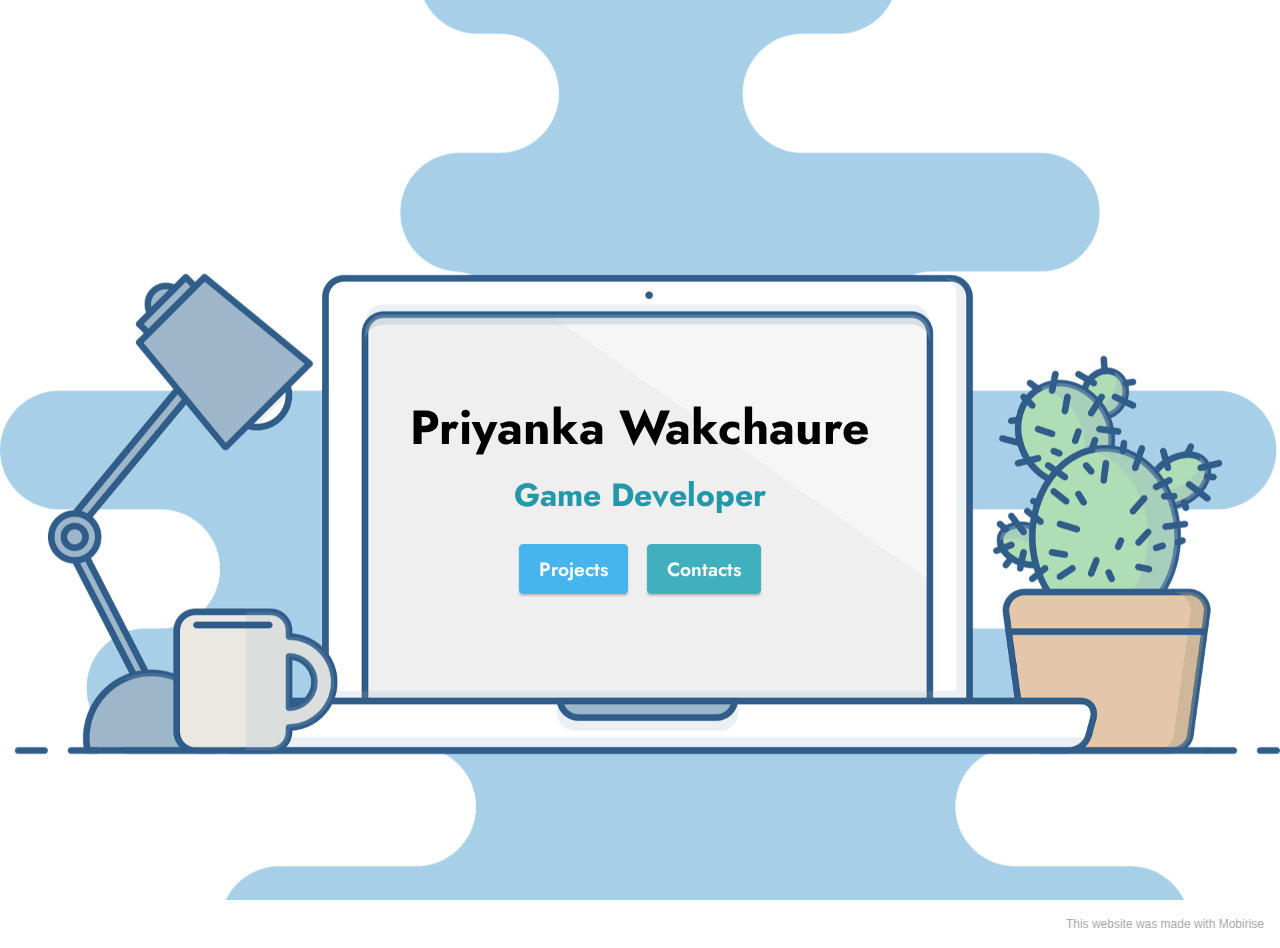
<file: index.html>
<!DOCTYPE html>
<html  >
<head>
  <!-- Site made with Mobirise Website Builder v5.3.10, https://mobirise.com -->
  <meta charset="UTF-8">
  <meta http-equiv="X-UA-Compatible" content="IE=edge">
  <meta name="generator" content="Mobirise v5.3.10, mobirise.com">
  <meta name="viewport" content="width=device-width, initial-scale=1, minimum-scale=1">
  <link rel="shortcut icon" href="assets/images/logo5.png" type="image/x-icon">
  <meta name="description" content="">
  
  
  <title>Home</title>
  <link rel="stylesheet" href="assets/tether/tether.min.css">
  <link rel="stylesheet" href="assets/bootstrap/css/bootstrap.min.css">
  <link rel="stylesheet" href="assets/bootstrap/css/bootstrap-grid.min.css">
  <link rel="stylesheet" href="assets/bootstrap/css/bootstrap-reboot.min.css">
  <link rel="stylesheet" href="assets/theme/css/style.css">
  <link rel="preload" href="https://fonts.googleapis.com/css?family=Jost:100,200,300,400,500,600,700,800,900,100i,200i,300i,400i,500i,600i,700i,800i,900i&display=swap" as="style" onload="this.onload=null;this.rel='stylesheet'">
  <noscript><link rel="stylesheet" href="https://fonts.googleapis.com/css?family=Jost:100,200,300,400,500,600,700,800,900,100i,200i,300i,400i,500i,600i,700i,800i,900i&display=swap"></noscript>
  <link rel="preload" as="style" href="assets/mobirise/css/mbr-additional.css"><link rel="stylesheet" href="assets/mobirise/css/mbr-additional.css" type="text/css">
  
  
  
  
</head>
<body>
  
  <section class="header18 cid-sEtJhPNZp4 mbr-fullscreen mbr-parallax-background" id="header18-q">

    

    <div class="mbr-overlay" style="opacity: 0; background-color: rgb(68, 121, 217);"></div>

    <div class="align-center container-fluid">
        <div class="row justify-content-center">
            <div class="col-12 col-lg-12">
                <h1 class="mbr-section-title mbr-fonts-style mbr-white mb-3 display-2"><strong><br></strong><br><strong>Priyanka Wakchaure</strong><br></h1>
                <h2 class="mbr-section-subtitle mbr-fonts-style mbr-white mb-3 display-5"><strong>Game Developer</strong></h2>
                
                <div class="mbr-section-btn mt-3"><a class="btn btn-info display-7" href="page1.html">Projects</a> <a class="btn btn-success display-7" href="page2.html">Contacts</a></div>
            </div>
        </div>
    </div>
</section><section style="background-color: #fff; font-family: -apple-system, BlinkMacSystemFont, 'Segoe UI', 'Roboto', 'Helvetica Neue', Arial, sans-serif; color:#aaa; font-size:12px; padding: 0; align-items: center; display: flex;"><a href="https://mobirise.site/d" style="flex: 1 1; height: 3rem; padding-left: 1rem;"></a><p style="flex: 0 0 auto; margin:0; padding-right:1rem;">This <a href="https://mobirise.site/e" style="color:#aaa;">website</a> was made with Mobirise</p></section><script src="assets/web/assets/jquery/jquery.min.js"></script>  <script src="assets/popper/popper.min.js"></script>  <script src="assets/tether/tether.min.js"></script>  <script src="assets/bootstrap/js/bootstrap.min.js"></script>  <script src="assets/smoothscroll/smooth-scroll.js"></script>  <script src="assets/parallax/jarallax.min.js"></script>  <script src="assets/theme/js/script.js"></script>  
  
  
</body>
</html>
</file>
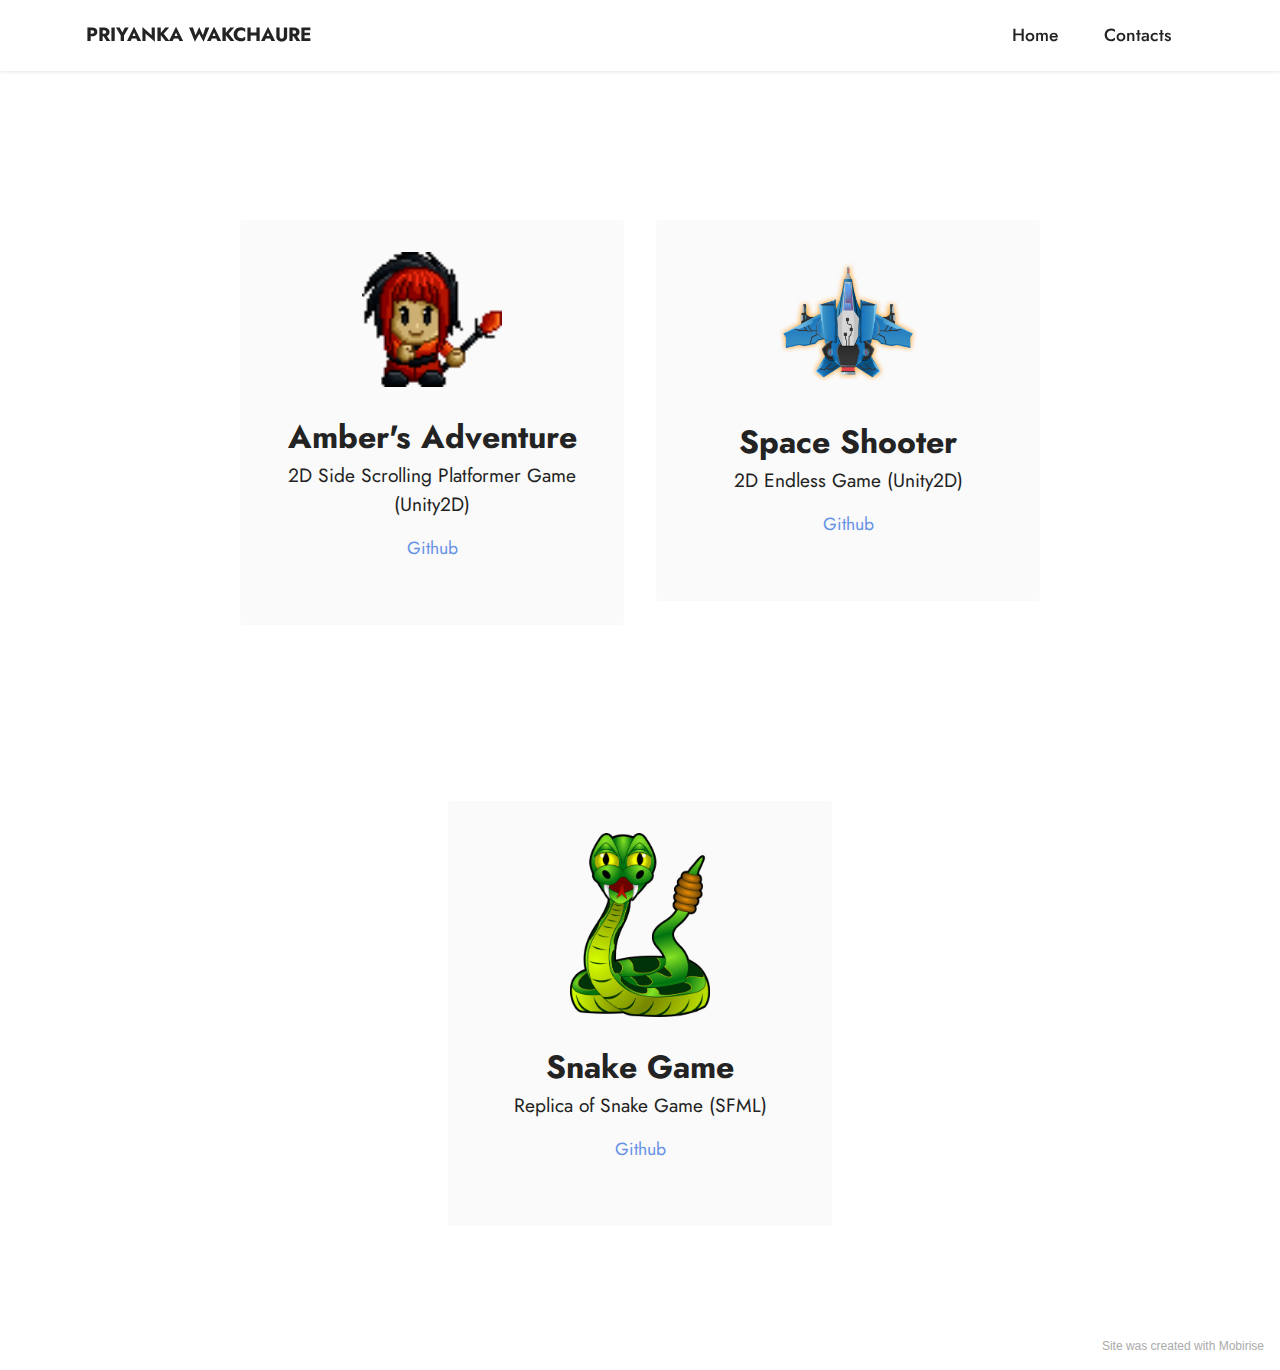
<file: page1.html>
<!DOCTYPE html>
<html  >
<head>
  <!-- Site made with Mobirise Website Builder v5.3.10, https://mobirise.com -->
  <meta charset="UTF-8">
  <meta http-equiv="X-UA-Compatible" content="IE=edge">
  <meta name="generator" content="Mobirise v5.3.10, mobirise.com">
  <meta name="viewport" content="width=device-width, initial-scale=1, minimum-scale=1">
  <link rel="shortcut icon" href="assets/images/logo5.png" type="image/x-icon">
  <meta name="description" content="">
  
  
  <title>Projects</title>
  <link rel="stylesheet" href="assets/web/assets/mobirise-icons2/mobirise2.css">
  <link rel="stylesheet" href="assets/tether/tether.min.css">
  <link rel="stylesheet" href="assets/bootstrap/css/bootstrap.min.css">
  <link rel="stylesheet" href="assets/bootstrap/css/bootstrap-grid.min.css">
  <link rel="stylesheet" href="assets/bootstrap/css/bootstrap-reboot.min.css">
  <link rel="stylesheet" href="assets/dropdown/css/style.css">
  <link rel="stylesheet" href="assets/socicon/css/styles.css">
  <link rel="stylesheet" href="assets/theme/css/style.css">
  <link rel="preload" href="https://fonts.googleapis.com/css?family=Jost:100,200,300,400,500,600,700,800,900,100i,200i,300i,400i,500i,600i,700i,800i,900i&display=swap" as="style" onload="this.onload=null;this.rel='stylesheet'">
  <noscript><link rel="stylesheet" href="https://fonts.googleapis.com/css?family=Jost:100,200,300,400,500,600,700,800,900,100i,200i,300i,400i,500i,600i,700i,800i,900i&display=swap"></noscript>
  <link rel="preload" as="style" href="assets/mobirise/css/mbr-additional.css"><link rel="stylesheet" href="assets/mobirise/css/mbr-additional.css" type="text/css">
  
  
  
  
</head>
<body>
  
  <section class="menu menu2 cid-sErOZ18TH3" once="menu" id="menu2-9">
    
    <nav class="navbar navbar-dropdown navbar-fixed-top navbar-expand-lg">
        <div class="container">
            <div class="navbar-brand">
                
                <span class="navbar-caption-wrap"><a class="navbar-caption text-black text-primary display-7" href="index.html">PRIYANKA WAKCHAURE</a></span>
            </div>
            <button class="navbar-toggler" type="button" data-toggle="collapse" data-target="#navbarSupportedContent" aria-controls="navbarNavAltMarkup" aria-expanded="false" aria-label="Toggle navigation">
                <div class="hamburger">
                    <span></span>
                    <span></span>
                    <span></span>
                    <span></span>
                </div>
            </button>
            <div class="collapse navbar-collapse" id="navbarSupportedContent">
                <ul class="navbar-nav nav-dropdown nav-right" data-app-modern-menu="true"><li class="nav-item"><a class="nav-link link text-black text-primary display-4" href="index.html">Home</a></li>
                    <li class="nav-item"><a class="nav-link link text-black text-primary display-4" href="page2.html">Contacts</a>
                    </li></ul>
                
                
            </div>
        </div>
    </nav>
</section>

<section class="clients2 cid-sErVi7lcvU" id="clients2-m">

    

    
    <div class="container-fluid">
        <div class="row justify-content-center">
            <div class="card col-12 col-md-6 col-lg-4">
                <div class="card-wrapper">
                    <div class="img-wrapper">
                        <img src="assets/images/idle2.png" alt="Mobirise">
                    </div>
                    <div class="card-box align-center">
                        <h6 class="card-subtitle mbr-fonts-style mb-0 display-5"><strong>Amber's Adventure</strong></h6>
                        <h5 class="card-title mbr-fonts-style mb-3 display-7">2D Side Scrolling Platformer Game (Unity2D)</h5>
                        <p class="mbr-text mbr-fonts-style mb-4 display-4"><strong><a href="https://github.com/PriyankaWakchaure/AmberAdventure" class="text-primary">Github</a></strong></p>
                        
                    </div>
                </div>
            </div>
            <div class="card col-12 col-md-6 col-lg-4">
                <div class="card-wrapper">
                    <div class="img-wrapper">
                        <img src="assets/images/short-lazer-ship.png" alt="Mobirise">
                    </div>
                    <div class="card-box align-center">
                        <h6 class="card-subtitle mbr-fonts-style mb-0 display-5"><strong>Space Shooter</strong></h6>
                        <h5 class="card-title mbr-fonts-style mb-3 display-7">2D Endless Game (Unity2D)<br></h5>
                        <p class="mbr-text mbr-fonts-style mb-4 display-4"><strong><a href="https://github.com/PriyankaWakchaure/2D_Space_Shooter" class="text-primary">Github</a></strong></p>
                        
                    </div>
                </div>
            </div>
            
            
        </div>
    </div>
</section>

<section class="clients2 cid-sErTl49BKf" id="clients2-k">

    

    
    <div class="container-fluid">
        <div class="row justify-content-center">
            <div class="card col-12 col-md-6 col-lg-4">
                <div class="card-wrapper">
                    <div class="img-wrapper">
                        <img src="assets/images/mbr-2.png" alt="Mobirise">
                    </div>
                    <div class="card-box align-center">
                        <h6 class="card-subtitle mbr-fonts-style mb-0 display-5"><strong>Snake Game</strong></h6>
                        <h5 class="card-title mbr-fonts-style mb-3 display-7">Replica of Snake Game (SFML)</h5>
                        <p class="mbr-text mbr-fonts-style mb-4 display-4"><a href="https://github.com/PriyankaWakchaure/SnakeGame" class="text-primary">Github</a></p>
                        
                    </div>
                </div>
            </div>
            
            
            
        </div>
    </div>
</section><section style="background-color: #fff; font-family: -apple-system, BlinkMacSystemFont, 'Segoe UI', 'Roboto', 'Helvetica Neue', Arial, sans-serif; color:#aaa; font-size:12px; padding: 0; align-items: center; display: flex;"><a href="https://mobirise.site/x" style="flex: 1 1; height: 3rem; padding-left: 1rem;"></a><p style="flex: 0 0 auto; margin:0; padding-right:1rem;">Site was <a href="https://mobirise.site/h" style="color:#aaa;">created with</a> Mobirise</p></section><script src="assets/web/assets/jquery/jquery.min.js"></script>  <script src="assets/popper/popper.min.js"></script>  <script src="assets/tether/tether.min.js"></script>  <script src="assets/bootstrap/js/bootstrap.min.js"></script>  <script src="assets/smoothscroll/smooth-scroll.js"></script>  <script src="assets/dropdown/js/nav-dropdown.js"></script>  <script src="assets/dropdown/js/navbar-dropdown.js"></script>  <script src="assets/touchswipe/jquery.touch-swipe.min.js"></script>  <script src="assets/theme/js/script.js"></script>  
  
  
</body>
</html>
</file>
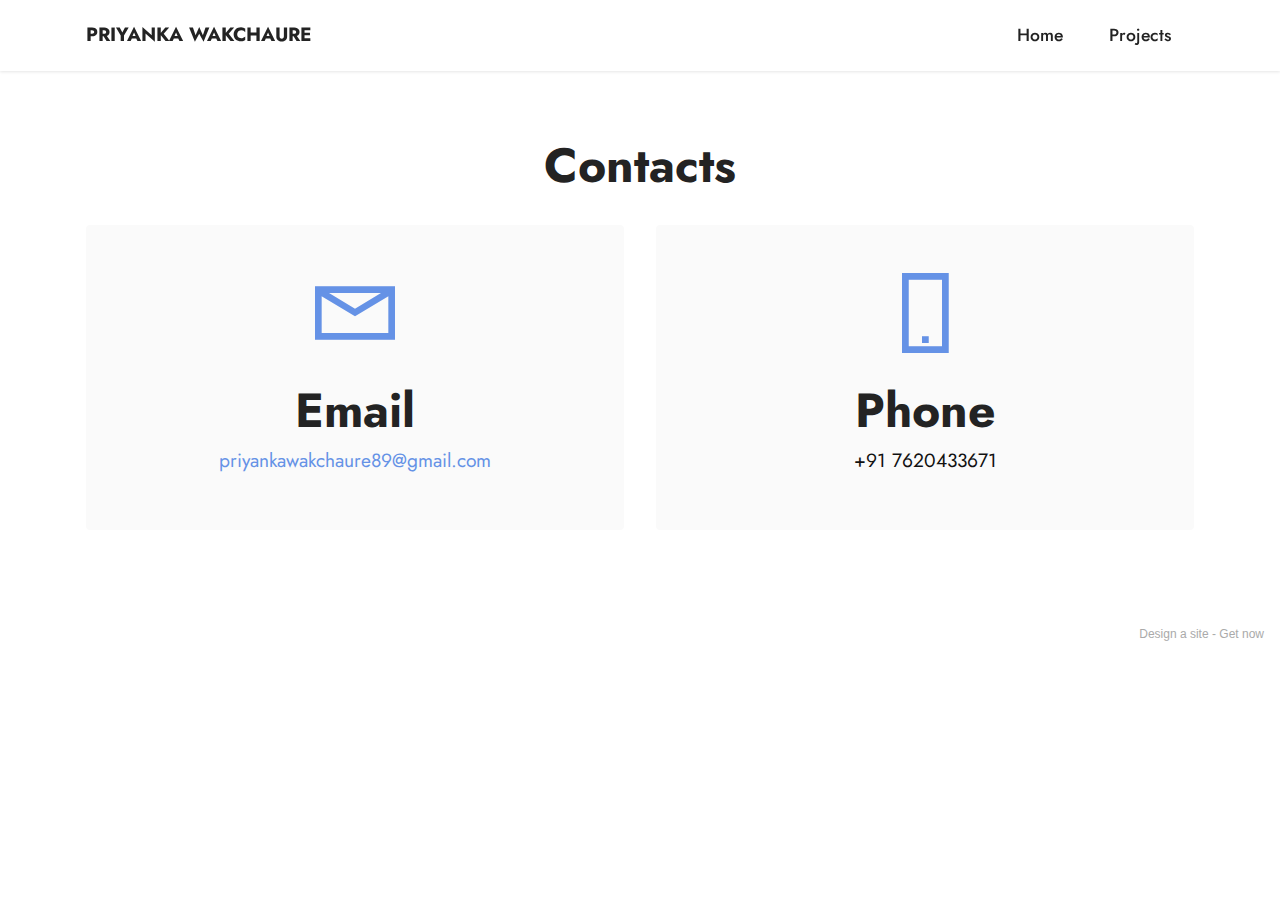
<file: page2.html>
<!DOCTYPE html>
<html  >
<head>
  <!-- Site made with Mobirise Website Builder v5.3.10, https://mobirise.com -->
  <meta charset="UTF-8">
  <meta http-equiv="X-UA-Compatible" content="IE=edge">
  <meta name="generator" content="Mobirise v5.3.10, mobirise.com">
  <meta name="viewport" content="width=device-width, initial-scale=1, minimum-scale=1">
  <link rel="shortcut icon" href="assets/images/logo5.png" type="image/x-icon">
  <meta name="description" content="">
  
  
  <title>Contacts</title>
  <link rel="stylesheet" href="assets/web/assets/mobirise-icons2/mobirise2.css">
  <link rel="stylesheet" href="assets/tether/tether.min.css">
  <link rel="stylesheet" href="assets/bootstrap/css/bootstrap.min.css">
  <link rel="stylesheet" href="assets/bootstrap/css/bootstrap-grid.min.css">
  <link rel="stylesheet" href="assets/bootstrap/css/bootstrap-reboot.min.css">
  <link rel="stylesheet" href="assets/dropdown/css/style.css">
  <link rel="stylesheet" href="assets/socicon/css/styles.css">
  <link rel="stylesheet" href="assets/theme/css/style.css">
  <link rel="preload" href="https://fonts.googleapis.com/css?family=Jost:100,200,300,400,500,600,700,800,900,100i,200i,300i,400i,500i,600i,700i,800i,900i&display=swap" as="style" onload="this.onload=null;this.rel='stylesheet'">
  <noscript><link rel="stylesheet" href="https://fonts.googleapis.com/css?family=Jost:100,200,300,400,500,600,700,800,900,100i,200i,300i,400i,500i,600i,700i,800i,900i&display=swap"></noscript>
  <link rel="preload" as="style" href="assets/mobirise/css/mbr-additional.css"><link rel="stylesheet" href="assets/mobirise/css/mbr-additional.css" type="text/css">
  
  
  
  
</head>
<body>
  
  <section class="menu menu3 cid-sErQuZvnew" once="menu" id="menu3-e">
    
    <nav class="navbar navbar-dropdown navbar-fixed-top navbar-expand-lg">
        <div class="container">
            <div class="navbar-brand">
                
                <span class="navbar-caption-wrap"><a class="navbar-caption text-black text-primary display-7" href="index.html">PRIYANKA WAKCHAURE</a></span>
            </div>
            <button class="navbar-toggler" type="button" data-toggle="collapse" data-target="#navbarSupportedContent" aria-controls="navbarNavAltMarkup" aria-expanded="false" aria-label="Toggle navigation">
                <div class="hamburger">
                    <span></span>
                    <span></span>
                    <span></span>
                    <span></span>
                </div>
            </button>
            <div class="collapse navbar-collapse" id="navbarSupportedContent">
                <ul class="navbar-nav nav-dropdown nav-right" data-app-modern-menu="true"><li class="nav-item"><a class="nav-link link text-black text-primary display-4" href="index.html">Home</a></li>
                    <li class="nav-item"><a class="nav-link link text-black text-primary display-4" href="page1.html">Projects</a>
                    </li></ul>
                
                
            </div>
        </div>
    </nav>
</section>

<section class="contacts1 cid-sEs5pGPq5Q" id="contacts1-p">

    

    
    <div class="container">
        <div class="mbr-section-head">
            <h3 class="mbr-section-title mbr-fonts-style align-center mb-0 display-2">
                <strong>Contacts</strong>
            </h3>
            
        </div>
        <div class="row justify-content-center mt-4">
            <div class="card col-12 col-lg-6">
                <div class="card-wrapper">
                    <div class="card-box align-center">
                        <div class="image-wrapper">
                            <span class="mbr-iconfont mobi-mbri-letter mobi-mbri"></span>
                        </div>
                        <h4 class="card-title mbr-fonts-style mb-2 display-2">
                            <strong>Email</strong>
                        </h4>
                        
                        <h5 class="link mbr-fonts-style display-7"><a href="mailto:priyankawakchaure89@gmail.com" class="text-primary">priyankawakchaure89@gmail.com</a></h5>
                    </div>
                </div>
            </div>
            <div class="card col-12 col-lg-6">
                <div class="card-wrapper">
                    <div class="card-box align-center">
                        <div class="image-wrapper">
                            <span class="mbr-iconfont mobi-mbri-mobile-2 mobi-mbri"></span>
                        </div>
                        <h4 class="card-title mbr-fonts-style align-center mb-2 display-2">
                            <strong>Phone</strong>
                        </h4>
                        
                        <h5 class="link mbr-black mbr-fonts-style display-7">+91 7620433671</h5>
                    </div>
                </div>
            </div>
        </div>
    </div>
</section><section style="background-color: #fff; font-family: -apple-system, BlinkMacSystemFont, 'Segoe UI', 'Roboto', 'Helvetica Neue', Arial, sans-serif; color:#aaa; font-size:12px; padding: 0; align-items: center; display: flex;"><a href="https://mobirise.site/e" style="flex: 1 1; height: 3rem; padding-left: 1rem;"></a><p style="flex: 0 0 auto; margin:0; padding-right:1rem;">Design a site - <a href="https://mobirise.site/w" style="color:#aaa;">Get now</a></p></section><script src="assets/web/assets/jquery/jquery.min.js"></script>  <script src="assets/popper/popper.min.js"></script>  <script src="assets/tether/tether.min.js"></script>  <script src="assets/bootstrap/js/bootstrap.min.js"></script>  <script src="assets/smoothscroll/smooth-scroll.js"></script>  <script src="assets/dropdown/js/nav-dropdown.js"></script>  <script src="assets/dropdown/js/navbar-dropdown.js"></script>  <script src="assets/touchswipe/jquery.touch-swipe.min.js"></script>  <script src="assets/theme/js/script.js"></script>  
  
  
</body>
</html>
</file>
<file: assets/theme/css/style.css>
@charset "UTF-8";
section {
  background-color: #ffffff;
}

body {
  font-style: normal;
  line-height: 1.5;
  font-weight: 400;
  color: #232323;
  position: relative;
}

section,
.container,
.container-fluid {
  position: relative;
  word-wrap: break-word;
}

a.mbr-iconfont:hover {
  text-decoration: none;
}

.article .lead p,
.article .lead ul,
.article .lead ol,
.article .lead pre,
.article .lead blockquote {
  margin-bottom: 0;
}

a {
  font-style: normal;
  font-weight: 400;
  cursor: pointer;
}
a, a:hover {
  text-decoration: none;
}

.mbr-section-title {
  font-style: normal;
  line-height: 1.3;
}

.mbr-section-subtitle {
  line-height: 1.3;
}

.mbr-text {
  font-style: normal;
  line-height: 1.7;
}

h1,
h2,
h3,
h4,
h5,
h6,
.display-1,
.display-2,
.display-4,
.display-5,
.display-7,
span,
p,
a {
  line-height: 1;
  word-break: break-word;
  word-wrap: break-word;
  font-weight: 400;
}

b,
strong {
  font-weight: bold;
}

input:-webkit-autofill, input:-webkit-autofill:hover, input:-webkit-autofill:focus, input:-webkit-autofill:active {
  transition-delay: 9999s;
  -webkit-transition-property: background-color, color;
  transition-property: background-color, color;
}

textarea[type=hidden] {
  display: none;
}

section {
  background-position: 50% 50%;
  background-repeat: no-repeat;
  background-size: cover;
}
section .mbr-background-video,
section .mbr-background-video-preview {
  position: absolute;
  bottom: 0;
  left: 0;
  right: 0;
  top: 0;
}

.hidden {
  visibility: hidden;
}

.mbr-z-index20 {
  z-index: 20;
}

/*! Base colors */
.mbr-white {
  color: #ffffff;
}

.mbr-black {
  color: #111111;
}

.mbr-bg-white {
  background-color: #ffffff;
}

.mbr-bg-black {
  background-color: #000000;
}

/*! Text-aligns */
.align-left {
  text-align: left;
}

.align-center {
  text-align: center;
}

.align-right {
  text-align: right;
}

/*! Font-weight  */
.mbr-light {
  font-weight: 300;
}

.mbr-regular {
  font-weight: 400;
}

.mbr-semibold {
  font-weight: 500;
}

.mbr-bold {
  font-weight: 700;
}

/*! Media  */
.media-content {
  flex-basis: 100%;
}

.media-container-row {
  display: flex;
  flex-direction: row;
  flex-wrap: wrap;
  justify-content: center;
  align-content: center;
  align-items: start;
}
.media-container-row .media-size-item {
  width: 400px;
}

.media-container-column {
  display: flex;
  flex-direction: column;
  flex-wrap: wrap;
  justify-content: center;
  align-content: center;
  align-items: stretch;
}
.media-container-column > * {
  width: 100%;
}

@media (min-width: 992px) {
  .media-container-row {
    flex-wrap: nowrap;
  }
}
figure {
  margin-bottom: 0;
  overflow: hidden;
}

figure[mbr-media-size] {
  transition: width 0.1s;
}

img,
iframe {
  display: block;
  width: 100%;
}

.card {
  background-color: transparent;
  border: none;
}

.card-box {
  width: 100%;
}

.card-img {
  text-align: center;
  flex-shrink: 0;
  -webkit-flex-shrink: 0;
}

.media {
  max-width: 100%;
  margin: 0 auto;
}

.mbr-figure {
  align-self: center;
}

.media-container > div {
  max-width: 100%;
}

.mbr-figure img,
.card-img img {
  width: 100%;
}

@media (max-width: 991px) {
  .media-size-item {
    width: auto !important;
  }

  .media {
    width: auto;
  }

  .mbr-figure {
    width: 100% !important;
  }
}
/*! Buttons */
.mbr-section-btn {
  margin-left: -0.6rem;
  margin-right: -0.6rem;
  font-size: 0;
}

.btn {
  font-weight: 600;
  border-width: 1px;
  font-style: normal;
  margin: 0.6rem 0.6rem;
  white-space: normal;
  transition: all 0.2s ease-in-out;
  display: inline-flex;
  align-items: center;
  justify-content: center;
  word-break: break-word;
}

.btn-sm {
  font-weight: 600;
  letter-spacing: 0px;
  transition: all 0.3s ease-in-out;
}

.btn-md {
  font-weight: 600;
  letter-spacing: 0px;
  transition: all 0.3s ease-in-out;
}

.btn-lg {
  font-weight: 600;
  letter-spacing: 0px;
  transition: all 0.3s ease-in-out;
}

.btn-form {
  margin: 0;
}
.btn-form:hover {
  cursor: pointer;
}

nav .mbr-section-btn {
  margin-left: 0rem;
  margin-right: 0rem;
}

/*! Btn icon margin */
.btn .mbr-iconfont,
.btn.btn-sm .mbr-iconfont {
  order: 1;
  cursor: pointer;
  margin-left: 0.5rem;
  vertical-align: sub;
}

.btn.btn-md .mbr-iconfont,
.btn.btn-md .mbr-iconfont {
  margin-left: 0.8rem;
}

.mbr-regular {
  font-weight: 400;
}

.mbr-semibold {
  font-weight: 500;
}

.mbr-bold {
  font-weight: 700;
}

[type=submit] {
  -webkit-appearance: none;
}

/*! Full-screen */
.mbr-fullscreen .mbr-overlay {
  min-height: 100vh;
}

.mbr-fullscreen {
  display: flex;
  display: -moz-flex;
  display: -ms-flex;
  display: -o-flex;
  align-items: center;
  min-height: 100vh;
  padding-top: 3rem;
  padding-bottom: 3rem;
}

/*! Map */
.map {
  height: 25rem;
  position: relative;
}
.map iframe {
  width: 100%;
  height: 100%;
}

/*! Scroll to top arrow */
.mbr-arrow-up {
  bottom: 25px;
  right: 90px;
  position: fixed;
  text-align: right;
  z-index: 5000;
  color: #ffffff;
  font-size: 22px;
}

.mbr-arrow-up a {
  background: rgba(0, 0, 0, 0.2);
  border-radius: 50%;
  color: #fff;
  display: inline-block;
  height: 60px;
  width: 60px;
  border: 2px solid #fff;
  outline-style: none !important;
  position: relative;
  text-decoration: none;
  transition: all 0.3s ease-in-out;
  cursor: pointer;
  text-align: center;
}
.mbr-arrow-up a:hover {
  background-color: rgba(0, 0, 0, 0.4);
}
.mbr-arrow-up a i {
  line-height: 60px;
}

.mbr-arrow-up-icon {
  display: block;
  color: #fff;
}

.mbr-arrow-up-icon::before {
  content: "›";
  display: inline-block;
  font-family: serif;
  font-size: 22px;
  line-height: 1;
  font-style: normal;
  position: relative;
  top: 6px;
  left: -4px;
  transform: rotate(-90deg);
}

/*! Arrow Down */
.mbr-arrow {
  position: absolute;
  bottom: 45px;
  left: 50%;
  width: 60px;
  height: 60px;
  cursor: pointer;
  background-color: rgba(80, 80, 80, 0.5);
  border-radius: 50%;
  transform: translateX(-50%);
}
@media (max-width: 767px) {
  .mbr-arrow {
    display: none;
  }
}
.mbr-arrow > a {
  display: inline-block;
  text-decoration: none;
  outline-style: none;
  -webkit-animation: arrowdown 1.7s ease-in-out infinite;
          animation: arrowdown 1.7s ease-in-out infinite;
  color: #ffffff;
}
.mbr-arrow > a > i {
  position: absolute;
  top: -2px;
  left: 15px;
  font-size: 2rem;
}

#scrollToTop a i::before {
  content: "";
  position: absolute;
  display: block;
  border-bottom: 2.5px solid #fff;
  border-left: 2.5px solid #fff;
  width: 27.8%;
  height: 27.8%;
  left: 50%;
  top: 51%;
  transform: translateY(-30%) translateX(-50%) rotate(135deg);
}

@keyframes arrowdown {
  0% {
    transform: translateY(0px);
  }
  50% {
    transform: translateY(-5px);
  }
  100% {
    transform: translateY(0px);
  }
}
@-webkit-keyframes arrowdown {
  0% {
    transform: translateY(0px);
  }
  50% {
    transform: translateY(-5px);
  }
  100% {
    transform: translateY(0px);
  }
}
@media (max-width: 500px) {
  .mbr-arrow-up {
    left: 0;
    right: 0;
    text-align: center;
  }
}
/*Gradients animation*/
@keyframes gradient-animation {
  from {
    background-position: 0% 100%;
    -webkit-animation-timing-function: ease-in-out;
            animation-timing-function: ease-in-out;
  }
  to {
    background-position: 100% 0%;
    -webkit-animation-timing-function: ease-in-out;
            animation-timing-function: ease-in-out;
  }
}
@-webkit-keyframes gradient-animation {
  from {
    background-position: 0% 100%;
    -webkit-animation-timing-function: ease-in-out;
            animation-timing-function: ease-in-out;
  }
  to {
    background-position: 100% 0%;
    -webkit-animation-timing-function: ease-in-out;
            animation-timing-function: ease-in-out;
  }
}
.bg-gradient {
  background-size: 200% 200%;
  animation: gradient-animation 5s infinite alternate;
  -webkit-animation: gradient-animation 5s infinite alternate;
}

.menu .navbar-brand {
  display: -webkit-flex;
}
.menu .navbar-brand span {
  display: flex;
  display: -webkit-flex;
}
.menu .navbar-brand .navbar-caption-wrap {
  display: -webkit-flex;
}
.menu .navbar-brand .navbar-logo img {
  display: -webkit-flex;
  width: auto;
}
@media (min-width: 768px) and (max-width: 991px) {
  .menu .navbar-toggleable-sm .navbar-nav {
    display: -ms-flexbox;
  }
}
@media (max-width: 991px) {
  .menu .navbar-collapse {
    max-height: 93.5vh;
  }
  .menu .navbar-collapse.show {
    overflow: auto;
  }
}
@media (min-width: 992px) {
  .menu .navbar-nav.nav-dropdown {
    display: -webkit-flex;
  }
  .menu .navbar-toggleable-sm .navbar-collapse {
    display: -webkit-flex !important;
  }
  .menu .collapsed .navbar-collapse {
    max-height: 93.5vh;
  }
  .menu .collapsed .navbar-collapse.show {
    overflow: auto;
  }
}
@media (max-width: 767px) {
  .menu .navbar-collapse {
    max-height: 80vh;
  }
}

.nav-link .mbr-iconfont {
  margin-right: 0.5rem;
}

.navbar {
  display: -webkit-flex;
  -webkit-flex-wrap: wrap;
  -webkit-align-items: center;
  -webkit-justify-content: space-between;
}

.navbar-collapse {
  -webkit-flex-basis: 100%;
  -webkit-flex-grow: 1;
  -webkit-align-items: center;
}

.nav-dropdown .link {
  padding: 0.667em 1.667em !important;
  margin: 0 !important;
}

.nav {
  display: -webkit-flex;
  -webkit-flex-wrap: wrap;
}

.row {
  display: -webkit-flex;
  -webkit-flex-wrap: wrap;
}

.justify-content-center {
  -webkit-justify-content: center;
}

.form-inline {
  display: -webkit-flex;
}

.card-wrapper {
  -webkit-flex: 1;
}

.carousel-control {
  z-index: 10;
  display: -webkit-flex;
}

.carousel-controls {
  display: -webkit-flex;
}

.media {
  display: -webkit-flex;
}

.form-group:focus {
  outline: none;
}

.jq-selectbox__select {
  padding: 7px 0;
  position: relative;
}

.jq-selectbox__dropdown {
  overflow: hidden;
  border-radius: 10px;
  position: absolute;
  top: 100%;
  left: 0 !important;
  width: 100% !important;
}

.jq-selectbox__trigger-arrow {
  right: 0;
  transform: translateY(-50%);
}

.jq-selectbox li {
  padding: 1.07em 0.5em;
}

input[type=range] {
  padding-left: 0 !important;
  padding-right: 0 !important;
}

.modal-dialog,
.modal-content {
  height: 100%;
}

.modal-dialog .carousel-inner {
  height: calc(100vh - 1.75rem);
}
@media (max-width: 575px) {
  .modal-dialog .carousel-inner {
    height: calc(100vh - 1rem);
  }
}

.carousel-item {
  text-align: center;
}

.carousel-item img {
  margin: auto;
}

.navbar-toggler {
  align-self: flex-start;
  padding: 0.25rem 0.75rem;
  font-size: 1.25rem;
  line-height: 1;
  background: transparent;
  border: 1px solid transparent;
  border-radius: 0.25rem;
}

.navbar-toggler:focus,
.navbar-toggler:hover {
  text-decoration: none;
}

.navbar-toggler-icon {
  display: inline-block;
  width: 1.5em;
  height: 1.5em;
  vertical-align: middle;
  content: "";
  background: no-repeat center center;
  background-size: 100% 100%;
}

.navbar-toggler-left {
  position: absolute;
  left: 1rem;
}

.navbar-toggler-right {
  position: absolute;
  right: 1rem;
}

.card-img {
  width: auto;
}

.menu .navbar.collapsed:not(.beta-menu) {
  flex-direction: column;
}

.carousel-item.active,
.carousel-item-next,
.carousel-item-prev {
  display: flex;
}

.note-air-layout .dropup .dropdown-menu,
.note-air-layout .navbar-fixed-bottom .dropdown .dropdown-menu {
  bottom: initial !important;
}

html,
body {
  height: auto;
  min-height: 100vh;
}

.dropup .dropdown-toggle::after {
  display: none;
}

.form-asterisk {
  font-family: initial;
  position: absolute;
  top: -2px;
  font-weight: normal;
}

.form-control-label {
  position: relative;
  cursor: pointer;
  margin-bottom: 0.357em;
  padding: 0;
}

.alert {
  color: #ffffff;
  border-radius: 0;
  border: 0;
  font-size: 1.1rem;
  line-height: 1.5;
  margin-bottom: 1.875rem;
  padding: 1.25rem;
  position: relative;
  text-align: center;
}
.alert.alert-form::after {
  background-color: inherit;
  bottom: -7px;
  content: "";
  display: block;
  height: 14px;
  left: 50%;
  margin-left: -7px;
  position: absolute;
  transform: rotate(45deg);
  width: 14px;
}

.form-control {
  background-color: #ffffff;
  background-clip: border-box;
  color: #232323;
  line-height: 1rem !important;
  height: auto;
  padding: 0.6rem 1.2rem;
  transition: border-color 0.25s ease 0s;
  border: 1px solid transparent !important;
  border-radius: 4px;
  box-shadow: rgba(0, 0, 0, 0.07) 0px 1px 1px 0px, rgba(0, 0, 0, 0.07) 0px 1px 3px 0px, rgba(0, 0, 0, 0.03) 0px 0px 0px 1px;
}
.form-active .form-control:invalid {
  border-color: red;
}

form .row {
  margin-left: -0.6rem;
  margin-right: -0.6rem;
}
form .row [class*=col] {
  padding-left: 0.6rem;
  padding-right: 0.6rem;
}

form .mbr-section-btn {
  margin: 0;
  padding-left: 0.6rem;
  padding-right: 0.6rem;
}

form .btn {
  display: flex;
  padding: 0.6rem 1.2rem;
  margin: 0;
}

form .form-check-input {
  margin-top: 0.5;
}

textarea.form-control {
  line-height: 1.5rem !important;
}

.form-group {
  margin-bottom: 1.2rem;
}

.form-control,
form .btn {
  min-height: 48px;
}

.gdpr-block label span.textGDPR input[name=gdpr] {
  top: 7px;
}

.form-control:focus {
  box-shadow: none;
}

:focus {
  outline: none;
}

.mbr-overlay {
  background-color: #000;
  bottom: 0;
  left: 0;
  opacity: 0.5;
  position: absolute;
  right: 0;
  top: 0;
  z-index: 0;
  pointer-events: none;
}

blockquote {
  font-style: italic;
  padding: 3rem;
  font-size: 1.09rem;
  position: relative;
  border-left: 3px solid;
}

ul,
ol,
pre,
blockquote {
  margin-bottom: 2.3125rem;
}

.mt-4 {
  margin-top: 2rem !important;
}

.mb-4 {
  margin-bottom: 2rem !important;
}

@media (min-width: 992px) {
  .container {
    padding-left: 16px;
    padding-right: 16px;
  }

  .row {
    margin-left: -16px;
    margin-right: -16px;
  }
  .row > [class*=col] {
    padding-left: 16px;
    padding-right: 16px;
  }
}
@media (min-width: 768px) {
  .container-fluid {
    padding-left: 32px;
    padding-right: 32px;
  }
}
@media (min-width: 768px) and (max-width: 991px) {
  .mbr-container {
    padding-left: 32px;
    padding-right: 32px;
  }
}
@media (max-width: 767px) {
  .mbr-container {
    padding-left: 16px;
    padding-right: 16px;
  }
}
.card-wrapper,
.item-wrapper {
  overflow: hidden;
}

.app-video-wrapper > img {
  opacity: 1;
}.engine {
	position: absolute;
	text-indent: -2400px;
	text-align: center;
	padding: 0;
	top: 0;
	left: -2400px;
}
</file>
<file: assets/mobirise/css/mbr-additional.css>
body {
  font-family: Jost;
}
.display-1 {
  font-family: 'Jost', sans-serif;
  font-size: 4.6rem;
  line-height: 1.1;
}
.display-1 > .mbr-iconfont {
  font-size: 5.75rem;
}
.display-2 {
  font-family: 'Jost', sans-serif;
  font-size: 3rem;
  line-height: 1.1;
}
.display-2 > .mbr-iconfont {
  font-size: 3.75rem;
}
.display-4 {
  font-family: 'Jost', sans-serif;
  font-size: 1.1rem;
  line-height: 1.5;
}
.display-4 > .mbr-iconfont {
  font-size: 1.375rem;
}
.display-5 {
  font-family: 'Jost', sans-serif;
  font-size: 2rem;
  line-height: 1.5;
}
.display-5 > .mbr-iconfont {
  font-size: 2.5rem;
}
.display-7 {
  font-family: 'Jost', sans-serif;
  font-size: 1.2rem;
  line-height: 1.5;
}
.display-7 > .mbr-iconfont {
  font-size: 1.5rem;
}
/* ---- Fluid typography for mobile devices ---- */
/* 1.4 - font scale ratio ( bootstrap == 1.42857 ) */
/* 100vw - current viewport width */
/* (48 - 20)  48 == 48rem == 768px, 20 == 20rem == 320px(minimal supported viewport) */
/* 0.65 - min scale variable, may vary */
@media (max-width: 992px) {
  .display-1 {
    font-size: 3.68rem;
  }
}
@media (max-width: 768px) {
  .display-1 {
    font-size: 3.22rem;
    font-size: calc( 2.26rem + (4.6 - 2.26) * ((100vw - 20rem) / (48 - 20)));
    line-height: calc( 1.1 * (2.26rem + (4.6 - 2.26) * ((100vw - 20rem) / (48 - 20))));
  }
  .display-2 {
    font-size: 2.4rem;
    font-size: calc( 1.7rem + (3 - 1.7) * ((100vw - 20rem) / (48 - 20)));
    line-height: calc( 1.3 * (1.7rem + (3 - 1.7) * ((100vw - 20rem) / (48 - 20))));
  }
  .display-4 {
    font-size: 0.88rem;
    font-size: calc( 1.0350000000000001rem + (1.1 - 1.0350000000000001) * ((100vw - 20rem) / (48 - 20)));
    line-height: calc( 1.4 * (1.0350000000000001rem + (1.1 - 1.0350000000000001) * ((100vw - 20rem) / (48 - 20))));
  }
  .display-5 {
    font-size: 1.6rem;
    font-size: calc( 1.35rem + (2 - 1.35) * ((100vw - 20rem) / (48 - 20)));
    line-height: calc( 1.4 * (1.35rem + (2 - 1.35) * ((100vw - 20rem) / (48 - 20))));
  }
  .display-7 {
    font-size: 0.96rem;
    font-size: calc( 1.07rem + (1.2 - 1.07) * ((100vw - 20rem) / (48 - 20)));
    line-height: calc( 1.4 * (1.07rem + (1.2 - 1.07) * ((100vw - 20rem) / (48 - 20))));
  }
}
/* Buttons */
.btn {
  padding: 0.6rem 1.2rem;
  border-radius: 4px;
}
.btn-sm {
  padding: 0.6rem 1.2rem;
  border-radius: 4px;
}
.btn-md {
  padding: 0.6rem 1.2rem;
  border-radius: 4px;
}
.btn-lg {
  padding: 1rem 2.6rem;
  border-radius: 4px;
}
.bg-primary {
  background-color: #6592e6 !important;
}
.bg-success {
  background-color: #40b0bf !important;
}
.bg-info {
  background-color: #47b5ed !important;
}
.bg-warning {
  background-color: #ffe161 !important;
}
.bg-danger {
  background-color: #ff9966 !important;
}
.btn-primary,
.btn-primary:active {
  background-color: #6592e6 !important;
  border-color: #6592e6 !important;
  color: #ffffff !important;
  box-shadow: 0 2px 2px 0 rgba(0, 0, 0, 0.2);
}
.btn-primary:hover,
.btn-primary:focus,
.btn-primary.focus,
.btn-primary.active {
  color: #ffffff !important;
  background-color: #2260d2 !important;
  border-color: #2260d2 !important;
  box-shadow: 0 2px 5px 0 rgba(0, 0, 0, 0.2);
}
.btn-primary.disabled,
.btn-primary:disabled {
  color: #ffffff !important;
  background-color: #2260d2 !important;
  border-color: #2260d2 !important;
}
.btn-secondary,
.btn-secondary:active {
  background-color: #ff6666 !important;
  border-color: #ff6666 !important;
  color: #ffffff !important;
  box-shadow: 0 2px 2px 0 rgba(0, 0, 0, 0.2);
}
.btn-secondary:hover,
.btn-secondary:focus,
.btn-secondary.focus,
.btn-secondary.active {
  color: #ffffff !important;
  background-color: #ff0f0f !important;
  border-color: #ff0f0f !important;
  box-shadow: 0 2px 5px 0 rgba(0, 0, 0, 0.2);
}
.btn-secondary.disabled,
.btn-secondary:disabled {
  color: #ffffff !important;
  background-color: #ff0f0f !important;
  border-color: #ff0f0f !important;
}
.btn-info,
.btn-info:active {
  background-color: #47b5ed !important;
  border-color: #47b5ed !important;
  color: #ffffff !important;
  box-shadow: 0 2px 2px 0 rgba(0, 0, 0, 0.2);
}
.btn-info:hover,
.btn-info:focus,
.btn-info.focus,
.btn-info.active {
  color: #ffffff !important;
  background-color: #148cca !important;
  border-color: #148cca !important;
  box-shadow: 0 2px 5px 0 rgba(0, 0, 0, 0.2);
}
.btn-info.disabled,
.btn-info:disabled {
  color: #ffffff !important;
  background-color: #148cca !important;
  border-color: #148cca !important;
}
.btn-success,
.btn-success:active {
  background-color: #40b0bf !important;
  border-color: #40b0bf !important;
  color: #ffffff !important;
  box-shadow: 0 2px 2px 0 rgba(0, 0, 0, 0.2);
}
.btn-success:hover,
.btn-success:focus,
.btn-success.focus,
.btn-success.active {
  color: #ffffff !important;
  background-color: #2a747e !important;
  border-color: #2a747e !important;
  box-shadow: 0 2px 5px 0 rgba(0, 0, 0, 0.2);
}
.btn-success.disabled,
.btn-success:disabled {
  color: #ffffff !important;
  background-color: #2a747e !important;
  border-color: #2a747e !important;
}
.btn-warning,
.btn-warning:active {
  background-color: #ffe161 !important;
  border-color: #ffe161 !important;
  color: #614f00 !important;
  box-shadow: 0 2px 2px 0 rgba(0, 0, 0, 0.2);
}
.btn-warning:hover,
.btn-warning:focus,
.btn-warning.focus,
.btn-warning.active {
  color: #0a0800 !important;
  background-color: #ffd10a !important;
  border-color: #ffd10a !important;
  box-shadow: 0 2px 5px 0 rgba(0, 0, 0, 0.2);
}
.btn-warning.disabled,
.btn-warning:disabled {
  color: #614f00 !important;
  background-color: #ffd10a !important;
  border-color: #ffd10a !important;
}
.btn-danger,
.btn-danger:active {
  background-color: #ff9966 !important;
  border-color: #ff9966 !important;
  color: #ffffff !important;
  box-shadow: 0 2px 2px 0 rgba(0, 0, 0, 0.2);
}
.btn-danger:hover,
.btn-danger:focus,
.btn-danger.focus,
.btn-danger.active {
  color: #ffffff !important;
  background-color: #ff5f0f !important;
  border-color: #ff5f0f !important;
  box-shadow: 0 2px 5px 0 rgba(0, 0, 0, 0.2);
}
.btn-danger.disabled,
.btn-danger:disabled {
  color: #ffffff !important;
  background-color: #ff5f0f !important;
  border-color: #ff5f0f !important;
}
.btn-white,
.btn-white:active {
  background-color: #fafafa !important;
  border-color: #fafafa !important;
  color: #7a7a7a !important;
  box-shadow: 0 2px 2px 0 rgba(0, 0, 0, 0.2);
}
.btn-white:hover,
.btn-white:focus,
.btn-white.focus,
.btn-white.active {
  color: #4f4f4f !important;
  background-color: #cfcfcf !important;
  border-color: #cfcfcf !important;
  box-shadow: 0 2px 5px 0 rgba(0, 0, 0, 0.2);
}
.btn-white.disabled,
.btn-white:disabled {
  color: #7a7a7a !important;
  background-color: #cfcfcf !important;
  border-color: #cfcfcf !important;
}
.btn-black,
.btn-black:active {
  background-color: #232323 !important;
  border-color: #232323 !important;
  color: #ffffff !important;
  box-shadow: 0 2px 2px 0 rgba(0, 0, 0, 0.2);
}
.btn-black:hover,
.btn-black:focus,
.btn-black.focus,
.btn-black.active {
  color: #ffffff !important;
  background-color: #000000 !important;
  border-color: #000000 !important;
  box-shadow: 0 2px 5px 0 rgba(0, 0, 0, 0.2);
}
.btn-black.disabled,
.btn-black:disabled {
  color: #ffffff !important;
  background-color: #000000 !important;
  border-color: #000000 !important;
}
.btn-primary-outline,
.btn-primary-outline:active {
  background-color: transparent !important;
  border-color: transparent;
  color: #6592e6;
}
.btn-primary-outline:hover,
.btn-primary-outline:focus,
.btn-primary-outline.focus,
.btn-primary-outline.active {
  color: #2260d2 !important;
  background-color: transparent!important;
  border-color: transparent!important;
  box-shadow: none!important;
}
.btn-primary-outline.disabled,
.btn-primary-outline:disabled {
  color: #ffffff !important;
  background-color: #6592e6 !important;
  border-color: #6592e6 !important;
}
.btn-secondary-outline,
.btn-secondary-outline:active {
  background-color: transparent !important;
  border-color: transparent;
  color: #ff6666;
}
.btn-secondary-outline:hover,
.btn-secondary-outline:focus,
.btn-secondary-outline.focus,
.btn-secondary-outline.active {
  color: #ff0f0f !important;
  background-color: transparent!important;
  border-color: transparent!important;
  box-shadow: none!important;
}
.btn-secondary-outline.disabled,
.btn-secondary-outline:disabled {
  color: #ffffff !important;
  background-color: #ff6666 !important;
  border-color: #ff6666 !important;
}
.btn-info-outline,
.btn-info-outline:active {
  background-color: transparent !important;
  border-color: transparent;
  color: #47b5ed;
}
.btn-info-outline:hover,
.btn-info-outline:focus,
.btn-info-outline.focus,
.btn-info-outline.active {
  color: #148cca !important;
  background-color: transparent!important;
  border-color: transparent!important;
  box-shadow: none!important;
}
.btn-info-outline.disabled,
.btn-info-outline:disabled {
  color: #ffffff !important;
  background-color: #47b5ed !important;
  border-color: #47b5ed !important;
}
.btn-success-outline,
.btn-success-outline:active {
  background-color: transparent !important;
  border-color: transparent;
  color: #40b0bf;
}
.btn-success-outline:hover,
.btn-success-outline:focus,
.btn-success-outline.focus,
.btn-success-outline.active {
  color: #2a747e !important;
  background-color: transparent!important;
  border-color: transparent!important;
  box-shadow: none!important;
}
.btn-success-outline.disabled,
.btn-success-outline:disabled {
  color: #ffffff !important;
  background-color: #40b0bf !important;
  border-color: #40b0bf !important;
}
.btn-warning-outline,
.btn-warning-outline:active {
  background-color: transparent !important;
  border-color: transparent;
  color: #ffe161;
}
.btn-warning-outline:hover,
.btn-warning-outline:focus,
.btn-warning-outline.focus,
.btn-warning-outline.active {
  color: #ffd10a !important;
  background-color: transparent!important;
  border-color: transparent!important;
  box-shadow: none!important;
}
.btn-warning-outline.disabled,
.btn-warning-outline:disabled {
  color: #614f00 !important;
  background-color: #ffe161 !important;
  border-color: #ffe161 !important;
}
.btn-danger-outline,
.btn-danger-outline:active {
  background-color: transparent !important;
  border-color: transparent;
  color: #ff9966;
}
.btn-danger-outline:hover,
.btn-danger-outline:focus,
.btn-danger-outline.focus,
.btn-danger-outline.active {
  color: #ff5f0f !important;
  background-color: transparent!important;
  border-color: transparent!important;
  box-shadow: none!important;
}
.btn-danger-outline.disabled,
.btn-danger-outline:disabled {
  color: #ffffff !important;
  background-color: #ff9966 !important;
  border-color: #ff9966 !important;
}
.btn-black-outline,
.btn-black-outline:active {
  background-color: transparent !important;
  border-color: transparent;
  color: #232323;
}
.btn-black-outline:hover,
.btn-black-outline:focus,
.btn-black-outline.focus,
.btn-black-outline.active {
  color: #000000 !important;
  background-color: transparent!important;
  border-color: transparent!important;
  box-shadow: none!important;
}
.btn-black-outline.disabled,
.btn-black-outline:disabled {
  color: #ffffff !important;
  background-color: #232323 !important;
  border-color: #232323 !important;
}
.btn-white-outline,
.btn-white-outline:active {
  background-color: transparent !important;
  border-color: transparent;
  color: #fafafa;
}
.btn-white-outline:hover,
.btn-white-outline:focus,
.btn-white-outline.focus,
.btn-white-outline.active {
  color: #cfcfcf !important;
  background-color: transparent!important;
  border-color: transparent!important;
  box-shadow: none!important;
}
.btn-white-outline.disabled,
.btn-white-outline:disabled {
  color: #7a7a7a !important;
  background-color: #fafafa !important;
  border-color: #fafafa !important;
}
.text-primary {
  color: #6592e6 !important;
}
.text-secondary {
  color: #ff6666 !important;
}
.text-success {
  color: #40b0bf !important;
}
.text-info {
  color: #47b5ed !important;
}
.text-warning {
  color: #ffe161 !important;
}
.text-danger {
  color: #ff9966 !important;
}
.text-white {
  color: #fafafa !important;
}
.text-black {
  color: #232323 !important;
}
a.text-primary:hover,
a.text-primary:focus,
a.text-primary.active {
  color: #205ac5 !important;
}
a.text-secondary:hover,
a.text-secondary:focus,
a.text-secondary.active {
  color: #ff0000 !important;
}
a.text-success:hover,
a.text-success:focus,
a.text-success.active {
  color: #266a73 !important;
}
a.text-info:hover,
a.text-info:focus,
a.text-info.active {
  color: #1283bc !important;
}
a.text-warning:hover,
a.text-warning:focus,
a.text-warning.active {
  color: #facb00 !important;
}
a.text-danger:hover,
a.text-danger:focus,
a.text-danger.active {
  color: #ff5500 !important;
}
a.text-white:hover,
a.text-white:focus,
a.text-white.active {
  color: #c7c7c7 !important;
}
a.text-black:hover,
a.text-black:focus,
a.text-black.active {
  color: #000000 !important;
}
a[class*="text-"]:not(.nav-link):not(.dropdown-item):not([role]):not(.navbar-caption) {
  position: relative;
  background-image: transparent;
  background-size: 10000px 2px;
  background-repeat: no-repeat;
  background-position: 0px 1.2em;
  background-position: -10000px 1.2em;
}
a[class*="text-"]:not(.nav-link):not(.dropdown-item):not([role]):not(.navbar-caption):hover {
  transition: background-position 2s ease-in-out;
  background-image: linear-gradient(currentColor 50%, currentColor 50%);
  background-position: 0px 1.2em;
}
.nav-tabs .nav-link.active {
  color: #6592e6;
}
.nav-tabs .nav-link:not(.active) {
  color: #232323;
}
.alert-success {
  background-color: #70c770;
}
.alert-info {
  background-color: #47b5ed;
}
.alert-warning {
  background-color: #ffe161;
}
.alert-danger {
  background-color: #ff9966;
}
.mbr-gallery-filter li.active .btn {
  background-color: #6592e6;
  border-color: #6592e6;
  color: #ffffff;
}
.mbr-gallery-filter li.active .btn:focus {
  box-shadow: none;
}
a,
a:hover {
  color: #6592e6;
}
.mbr-plan-header.bg-primary .mbr-plan-subtitle,
.mbr-plan-header.bg-primary .mbr-plan-price-desc {
  color: #ffffff;
}
.mbr-plan-header.bg-success .mbr-plan-subtitle,
.mbr-plan-header.bg-success .mbr-plan-price-desc {
  color: #a0d8df;
}
.mbr-plan-header.bg-info .mbr-plan-subtitle,
.mbr-plan-header.bg-info .mbr-plan-price-desc {
  color: #ffffff;
}
.mbr-plan-header.bg-warning .mbr-plan-subtitle,
.mbr-plan-header.bg-warning .mbr-plan-price-desc {
  color: #ffffff;
}
.mbr-plan-header.bg-danger .mbr-plan-subtitle,
.mbr-plan-header.bg-danger .mbr-plan-price-desc {
  color: #ffffff;
}
/* Scroll to top button*/
.scrollToTop_wraper {
  display: none;
}
.form-control {
  font-family: 'Jost', sans-serif;
  font-size: 1.1rem;
  line-height: 1.5;
  font-weight: 400;
}
.form-control > .mbr-iconfont {
  font-size: 1.375rem;
}
.form-control:hover,
.form-control:focus {
  box-shadow: rgba(0, 0, 0, 0.07) 0px 1px 1px 0px, rgba(0, 0, 0, 0.07) 0px 1px 3px 0px, rgba(0, 0, 0, 0.03) 0px 0px 0px 1px;
  border-color: #6592e6 !important;
}
.form-control:-webkit-input-placeholder {
  font-family: 'Jost', sans-serif;
  font-size: 1.1rem;
  line-height: 1.5;
  font-weight: 400;
}
.form-control:-webkit-input-placeholder > .mbr-iconfont {
  font-size: 1.375rem;
}
blockquote {
  border-color: #6592e6;
}
/* Forms */
.jq-selectbox li:hover,
.jq-selectbox li.selected {
  background-color: #6592e6;
  color: #ffffff;
}
.jq-number__spin {
  transition: 0.25s ease;
}
.jq-number__spin:hover {
  border-color: #6592e6;
}
.jq-selectbox .jq-selectbox__trigger-arrow,
.jq-number__spin.minus:after,
.jq-number__spin.plus:after {
  transition: 0.4s;
  border-top-color: #353535;
  border-bottom-color: #353535;
}
.jq-selectbox:hover .jq-selectbox__trigger-arrow,
.jq-number__spin.minus:hover:after,
.jq-number__spin.plus:hover:after {
  border-top-color: #6592e6;
  border-bottom-color: #6592e6;
}
.xdsoft_datetimepicker .xdsoft_calendar td.xdsoft_default,
.xdsoft_datetimepicker .xdsoft_calendar td.xdsoft_current,
.xdsoft_datetimepicker .xdsoft_timepicker .xdsoft_time_box > div > div.xdsoft_current {
  color: #ffffff !important;
  background-color: #6592e6 !important;
  box-shadow: none !important;
}
.xdsoft_datetimepicker .xdsoft_calendar td:hover,
.xdsoft_datetimepicker .xdsoft_timepicker .xdsoft_time_box > div > div:hover {
  color: #000000 !important;
  background: #ff6666 !important;
  box-shadow: none !important;
}
.lazy-bg {
  background-image: none !important;
}
.lazy-placeholder:not(section),
.lazy-none {
  display: block;
  position: relative;
  padding-bottom: 56.25%;
  width: 100%;
  height: auto;
}
iframe.lazy-placeholder,
.lazy-placeholder:after {
  content: '';
  position: absolute;
  width: 200px;
  height: 200px;
  background: transparent no-repeat center;
  background-size: contain;
  top: 50%;
  left: 50%;
  transform: translateX(-50%) translateY(-50%);
  background-image: url("data:image/svg+xml;charset=UTF-8,%3csvg width='32' height='32' viewBox='0 0 64 64' xmlns='http://www.w3.org/2000/svg' stroke='%236592e6' %3e%3cg fill='none' fill-rule='evenodd'%3e%3cg transform='translate(16 16)' stroke-width='2'%3e%3ccircle stroke-opacity='.5' cx='16' cy='16' r='16'/%3e%3cpath d='M32 16c0-9.94-8.06-16-16-16'%3e%3canimateTransform attributeName='transform' type='rotate' from='0 16 16' to='360 16 16' dur='1s' repeatCount='indefinite'/%3e%3c/path%3e%3c/g%3e%3c/g%3e%3c/svg%3e");
}
section.lazy-placeholder:after {
  opacity: 0.5;
}
body {
  overflow-x: hidden;
}
a {
  transition: color 0.6s;
}
.cid-sEtJhPNZp4 {
  background-image: url("../../../assets/images/mbr-1920x1605.png");
}
.cid-sEtJhPNZp4 .mbr-section-title {
  text-align: center;
  color: #000000;
}
.cid-sEtJhPNZp4 .mbr-text,
.cid-sEtJhPNZp4 .mbr-section-btn {
  color: #000000;
}
.cid-sEtJhPNZp4 .mbr-section-subtitle {
  color: #2299aa;
}
.cid-sErOZ18TH3 {
  z-index: 1000;
  width: 100%;
  position: relative;
  min-height: 60px;
}
.cid-sErOZ18TH3 nav.navbar {
  position: fixed;
}
.cid-sErOZ18TH3 .dropdown-item:before {
  font-family: Moririse2 !important;
  content: "\e966";
  display: inline-block;
  width: 0;
  position: absolute;
  left: 1rem;
  top: 0.5rem;
  margin-right: 0.5rem;
  line-height: 1;
  font-size: inherit;
  vertical-align: middle;
  text-align: center;
  overflow: hidden;
  transform: scale(0, 1);
  transition: all 0.25s ease-in-out;
}
.cid-sErOZ18TH3 .dropdown-menu {
  padding: 0;
  border-radius: 4px;
  box-shadow: 0 1px 3px 0 rgba(0, 0, 0, 0.1);
}
.cid-sErOZ18TH3 .dropdown-item {
  border-bottom: 1px solid #e6e6e6;
}
.cid-sErOZ18TH3 .dropdown-item:hover,
.cid-sErOZ18TH3 .dropdown-item:focus {
  background: #6592e6 !important;
  color: white !important;
}
.cid-sErOZ18TH3 .dropdown-item:first-child {
  border-top-left-radius: 4px;
  border-top-right-radius: 4px;
}
.cid-sErOZ18TH3 .dropdown-item:last-child {
  border-bottom: none;
  border-bottom-left-radius: 4px;
  border-bottom-right-radius: 4px;
}
.cid-sErOZ18TH3 .nav-dropdown .link {
  padding: 0 0.3em !important;
  margin: 0.667em 1em !important;
}
.cid-sErOZ18TH3 .nav-dropdown .link.dropdown-toggle::after {
  margin-left: 0.5rem;
  margin-top: 0.2rem;
}
.cid-sErOZ18TH3 .nav-link {
  position: relative;
}
.cid-sErOZ18TH3 .container {
  display: flex;
  margin: auto;
}
.cid-sErOZ18TH3 .iconfont-wrapper {
  color: #000000 !important;
  font-size: 1.5rem;
  padding-right: 0.5rem;
}
.cid-sErOZ18TH3 .dropdown-menu,
.cid-sErOZ18TH3 .navbar.opened {
  background: #ffffff !important;
}
.cid-sErOZ18TH3 .nav-item:focus,
.cid-sErOZ18TH3 .nav-link:focus {
  outline: none;
}
.cid-sErOZ18TH3 .dropdown .dropdown-menu .dropdown-item {
  width: auto;
  transition: all 0.25s ease-in-out;
}
.cid-sErOZ18TH3 .dropdown .dropdown-menu .dropdown-item::after {
  right: 0.5rem;
}
.cid-sErOZ18TH3 .dropdown .dropdown-menu .dropdown-item .mbr-iconfont {
  margin-right: 0.5rem;
  vertical-align: sub;
}
.cid-sErOZ18TH3 .dropdown .dropdown-menu .dropdown-item .mbr-iconfont:before {
  display: inline-block;
  transform: scale(1, 1);
  transition: all 0.25s ease-in-out;
}
.cid-sErOZ18TH3 .collapsed .dropdown-menu .dropdown-item:before {
  display: none;
}
.cid-sErOZ18TH3 .collapsed .dropdown .dropdown-menu .dropdown-item {
  padding: 0.235em 1.5em 0.235em 1.5em !important;
  transition: none;
  margin: 0 !important;
}
.cid-sErOZ18TH3 .navbar {
  min-height: 70px;
  transition: all 0.3s;
  border-bottom: 1px solid transparent;
  box-shadow: 0 1px 3px 0 rgba(0, 0, 0, 0.1);
  background: #ffffff;
}
.cid-sErOZ18TH3 .navbar.opened {
  transition: all 0.3s;
}
.cid-sErOZ18TH3 .navbar .dropdown-item {
  padding: 0.5rem 1.8rem;
}
.cid-sErOZ18TH3 .navbar .navbar-logo img {
  width: auto;
}
.cid-sErOZ18TH3 .navbar .navbar-collapse {
  justify-content: flex-end;
  z-index: 1;
}
.cid-sErOZ18TH3 .navbar.collapsed {
  justify-content: center;
}
.cid-sErOZ18TH3 .navbar.collapsed .nav-item .nav-link::before {
  display: none;
}
.cid-sErOZ18TH3 .navbar.collapsed.opened .dropdown-menu {
  top: 0;
}
.cid-sErOZ18TH3 .navbar.collapsed .dropdown-menu .dropdown-submenu {
  left: 0 !important;
}
.cid-sErOZ18TH3 .navbar.collapsed .dropdown-menu .dropdown-item:after {
  right: auto;
}
.cid-sErOZ18TH3 .navbar.collapsed .dropdown-menu .dropdown-toggle[data-toggle="dropdown-submenu"]:after {
  margin-left: 0.5rem;
  margin-top: 0.2rem;
  border-top: 0.35em solid;
  border-right: 0.35em solid transparent;
  border-left: 0.35em solid transparent;
  border-bottom: 0;
  top: 41%;
}
.cid-sErOZ18TH3 .navbar.collapsed ul.navbar-nav li {
  margin: auto;
}
.cid-sErOZ18TH3 .navbar.collapsed .dropdown-menu .dropdown-item {
  padding: 0.25rem 1.5rem;
  text-align: center;
}
.cid-sErOZ18TH3 .navbar.collapsed .icons-menu {
  padding-left: 0;
  padding-right: 0;
  padding-top: 0.5rem;
  padding-bottom: 0.5rem;
}
@media (max-width: 991px) {
  .cid-sErOZ18TH3 .navbar .nav-item .nav-link::before {
    display: none;
  }
  .cid-sErOZ18TH3 .navbar.opened .dropdown-menu {
    top: 0;
  }
  .cid-sErOZ18TH3 .navbar .dropdown-menu .dropdown-submenu {
    left: 0 !important;
  }
  .cid-sErOZ18TH3 .navbar .dropdown-menu .dropdown-item:after {
    right: auto;
  }
  .cid-sErOZ18TH3 .navbar .dropdown-menu .dropdown-toggle[data-toggle="dropdown-submenu"]:after {
    margin-left: 0.5rem;
    margin-top: 0.2rem;
    border-top: 0.35em solid;
    border-right: 0.35em solid transparent;
    border-left: 0.35em solid transparent;
    border-bottom: 0;
    top: 40%;
  }
  .cid-sErOZ18TH3 .navbar .navbar-logo img {
    height: 3rem !important;
  }
  .cid-sErOZ18TH3 .navbar ul.navbar-nav li {
    margin: auto;
  }
  .cid-sErOZ18TH3 .navbar .dropdown-menu .dropdown-item {
    padding: 0.25rem 1.5rem !important;
    text-align: center;
  }
  .cid-sErOZ18TH3 .navbar .navbar-brand {
    flex-shrink: initial;
    flex-basis: auto;
    word-break: break-word;
    padding-right: 2rem;
  }
  .cid-sErOZ18TH3 .navbar .navbar-toggler {
    flex-basis: auto;
  }
  .cid-sErOZ18TH3 .navbar .icons-menu {
    padding-left: 0;
    padding-top: 0.5rem;
    padding-bottom: 0.5rem;
  }
}
.cid-sErOZ18TH3 .navbar.navbar-short {
  min-height: 60px;
}
.cid-sErOZ18TH3 .navbar.navbar-short .navbar-logo img {
  height: 2.5rem !important;
}
.cid-sErOZ18TH3 .navbar.navbar-short .navbar-brand {
  min-height: 60px;
  padding: 0;
}
.cid-sErOZ18TH3 .navbar-brand {
  min-height: 70px;
  flex-shrink: 0;
  align-items: center;
  margin-right: 0;
  padding: 10px 0;
  transition: all 0.3s;
  word-break: break-word;
  z-index: 1;
}
.cid-sErOZ18TH3 .navbar-brand .navbar-caption {
  line-height: inherit !important;
}
.cid-sErOZ18TH3 .navbar-brand .navbar-logo a {
  outline: none;
}
.cid-sErOZ18TH3 .dropdown-item.active,
.cid-sErOZ18TH3 .dropdown-item:active {
  background-color: transparent;
}
.cid-sErOZ18TH3 .navbar-expand-lg .navbar-nav .nav-link {
  padding: 0;
}
.cid-sErOZ18TH3 .nav-dropdown .link.dropdown-toggle {
  margin-right: 1.667em;
}
.cid-sErOZ18TH3 .nav-dropdown .link.dropdown-toggle[aria-expanded="true"] {
  margin-right: 0;
  padding: 0.667em 1.667em;
}
.cid-sErOZ18TH3 .navbar.navbar-expand-lg .dropdown .dropdown-menu {
  background: #ffffff;
}
.cid-sErOZ18TH3 .navbar.navbar-expand-lg .dropdown .dropdown-menu .dropdown-submenu {
  margin: 0;
  left: 100%;
}
.cid-sErOZ18TH3 .navbar .dropdown.open > .dropdown-menu {
  display: block;
}
.cid-sErOZ18TH3 ul.navbar-nav {
  flex-wrap: wrap;
}
.cid-sErOZ18TH3 .navbar-buttons {
  text-align: center;
  min-width: 170px;
}
.cid-sErOZ18TH3 button.navbar-toggler {
  outline: none;
  width: 31px;
  height: 20px;
  cursor: pointer;
  transition: all 0.2s;
  position: relative;
  align-self: center;
}
.cid-sErOZ18TH3 button.navbar-toggler .hamburger span {
  position: absolute;
  right: 0;
  width: 30px;
  height: 2px;
  border-right: 5px;
  background-color: #000000;
}
.cid-sErOZ18TH3 button.navbar-toggler .hamburger span:nth-child(1) {
  top: 0;
  transition: all 0.2s;
}
.cid-sErOZ18TH3 button.navbar-toggler .hamburger span:nth-child(2) {
  top: 8px;
  transition: all 0.15s;
}
.cid-sErOZ18TH3 button.navbar-toggler .hamburger span:nth-child(3) {
  top: 8px;
  transition: all 0.15s;
}
.cid-sErOZ18TH3 button.navbar-toggler .hamburger span:nth-child(4) {
  top: 16px;
  transition: all 0.2s;
}
.cid-sErOZ18TH3 nav.opened .hamburger span:nth-child(1) {
  top: 8px;
  width: 0;
  opacity: 0;
  right: 50%;
  transition: all 0.2s;
}
.cid-sErOZ18TH3 nav.opened .hamburger span:nth-child(2) {
  transform: rotate(45deg);
  transition: all 0.25s;
}
.cid-sErOZ18TH3 nav.opened .hamburger span:nth-child(3) {
  transform: rotate(-45deg);
  transition: all 0.25s;
}
.cid-sErOZ18TH3 nav.opened .hamburger span:nth-child(4) {
  top: 8px;
  width: 0;
  opacity: 0;
  right: 50%;
  transition: all 0.2s;
}
.cid-sErOZ18TH3 .navbar-dropdown {
  padding: 0 1rem;
  position: fixed;
}
.cid-sErOZ18TH3 a.nav-link {
  display: flex;
  align-items: center;
  justify-content: center;
}
.cid-sErOZ18TH3 .icons-menu {
  flex-wrap: nowrap;
  display: flex;
  justify-content: center;
  padding-left: 1rem;
  padding-right: 1rem;
  padding-top: 0.3rem;
  text-align: center;
}
@media screen and (-ms-high-contrast: active), (-ms-high-contrast: none) {
  .cid-sErOZ18TH3 .navbar {
    height: 70px;
  }
  .cid-sErOZ18TH3 .navbar.opened {
    height: auto;
  }
  .cid-sErOZ18TH3 .nav-item .nav-link:hover::before {
    width: 175%;
    max-width: calc(100% + 2rem);
    left: -1rem;
  }
}
.cid-sErVi7lcvU {
  padding-top: 10rem;
  padding-bottom: 6rem;
  background-color: #ffffff;
}
.cid-sErVi7lcvU .img-wrapper {
  text-align: center;
}
.cid-sErVi7lcvU img {
  margin: auto;
  width: 140px;
  padding-bottom: 2rem;
}
.cid-sErVi7lcvU .row {
  align-items: flex-start;
}
.cid-sErVi7lcvU .card-wrapper {
  border-radius: 4px;
  background: #fafafa;
}
@media (max-width: 992px) {
  .cid-sErVi7lcvU .card-wrapper {
    margin-bottom: 2rem;
  }
}
@media (min-width: 768px) {
  .cid-sErVi7lcvU .card-wrapper {
    padding: 2rem;
  }
}
@media (max-width: 767px) {
  .cid-sErVi7lcvU .card-wrapper {
    padding: 1rem;
  }
}
.cid-sErVi7lcvU .mbr-text,
.cid-sErVi7lcvU .mbr-section-btn {
  color: #22a5e5;
}
.cid-sErVi7lcvU .card-subtitle {
  text-align: center;
}
.cid-sErTl49BKf {
  padding-top: 5rem;
  padding-bottom: 6rem;
  background-color: #ffffff;
}
.cid-sErTl49BKf .img-wrapper {
  text-align: center;
}
.cid-sErTl49BKf img {
  margin: auto;
  width: 140px;
  padding-bottom: 2rem;
}
.cid-sErTl49BKf .row {
  align-items: flex-start;
}
.cid-sErTl49BKf .card-wrapper {
  border-radius: 4px;
  background: #fafafa;
}
@media (max-width: 992px) {
  .cid-sErTl49BKf .card-wrapper {
    margin-bottom: 2rem;
  }
}
@media (min-width: 768px) {
  .cid-sErTl49BKf .card-wrapper {
    padding: 2rem;
  }
}
@media (max-width: 767px) {
  .cid-sErTl49BKf .card-wrapper {
    padding: 1rem;
  }
}
.cid-sErTl49BKf .mbr-text,
.cid-sErTl49BKf .mbr-section-btn {
  color: #22a5e5;
}
.cid-sErQuZvnew {
  z-index: 1000;
  width: 100%;
  position: relative;
  min-height: 60px;
}
.cid-sErQuZvnew nav.navbar {
  position: fixed;
}
.cid-sErQuZvnew .dropdown-item:before {
  font-family: Moririse2 !important;
  content: "\e966";
  display: inline-block;
  width: 0;
  position: absolute;
  left: 1rem;
  top: 0.5rem;
  margin-right: 0.5rem;
  line-height: 1;
  font-size: inherit;
  vertical-align: middle;
  text-align: center;
  overflow: hidden;
  transform: scale(0, 1);
  transition: all 0.25s ease-in-out;
}
.cid-sErQuZvnew .dropdown-menu {
  padding: 0;
  border-radius: 4px;
  box-shadow: 0 1px 3px 0 rgba(0, 0, 0, 0.1);
}
.cid-sErQuZvnew .dropdown-item {
  border-bottom: 1px solid #e6e6e6;
}
.cid-sErQuZvnew .dropdown-item:hover,
.cid-sErQuZvnew .dropdown-item:focus {
  background: #6592e6 !important;
  color: white !important;
}
.cid-sErQuZvnew .dropdown-item:first-child {
  border-top-left-radius: 4px;
  border-top-right-radius: 4px;
}
.cid-sErQuZvnew .dropdown-item:last-child {
  border-bottom: none;
  border-bottom-left-radius: 4px;
  border-bottom-right-radius: 4px;
}
.cid-sErQuZvnew .nav-dropdown .link {
  padding: 0 0.3em !important;
  margin: 0.667em 1em !important;
}
.cid-sErQuZvnew .nav-dropdown .link.dropdown-toggle::after {
  margin-left: 0.5rem;
  margin-top: 0.2rem;
}
.cid-sErQuZvnew .nav-link {
  position: relative;
}
.cid-sErQuZvnew .container {
  display: flex;
  margin: auto;
}
.cid-sErQuZvnew .iconfont-wrapper {
  color: #000000 !important;
  font-size: 1.5rem;
  padding-right: 0.5rem;
}
.cid-sErQuZvnew .dropdown-menu,
.cid-sErQuZvnew .navbar.opened {
  background: #ffffff !important;
}
.cid-sErQuZvnew .nav-item:focus,
.cid-sErQuZvnew .nav-link:focus {
  outline: none;
}
.cid-sErQuZvnew .dropdown .dropdown-menu .dropdown-item {
  width: auto;
  transition: all 0.25s ease-in-out;
}
.cid-sErQuZvnew .dropdown .dropdown-menu .dropdown-item::after {
  right: 0.5rem;
}
.cid-sErQuZvnew .dropdown .dropdown-menu .dropdown-item .mbr-iconfont {
  margin-right: 0.5rem;
  vertical-align: sub;
}
.cid-sErQuZvnew .dropdown .dropdown-menu .dropdown-item .mbr-iconfont:before {
  display: inline-block;
  transform: scale(1, 1);
  transition: all 0.25s ease-in-out;
}
.cid-sErQuZvnew .collapsed .dropdown-menu .dropdown-item:before {
  display: none;
}
.cid-sErQuZvnew .collapsed .dropdown .dropdown-menu .dropdown-item {
  padding: 0.235em 1.5em 0.235em 1.5em !important;
  transition: none;
  margin: 0 !important;
}
.cid-sErQuZvnew .navbar {
  min-height: 70px;
  transition: all 0.3s;
  border-bottom: 1px solid transparent;
  box-shadow: 0 1px 3px 0 rgba(0, 0, 0, 0.1);
  background: #ffffff;
}
.cid-sErQuZvnew .navbar.opened {
  transition: all 0.3s;
}
.cid-sErQuZvnew .navbar .dropdown-item {
  padding: 0.5rem 1.8rem;
}
.cid-sErQuZvnew .navbar .navbar-logo img {
  width: auto;
}
.cid-sErQuZvnew .navbar .navbar-collapse {
  justify-content: flex-end;
  z-index: 1;
}
.cid-sErQuZvnew .navbar.collapsed {
  justify-content: center;
}
.cid-sErQuZvnew .navbar.collapsed .nav-item .nav-link::before {
  display: none;
}
.cid-sErQuZvnew .navbar.collapsed.opened .dropdown-menu {
  top: 0;
}
.cid-sErQuZvnew .navbar.collapsed .dropdown-menu .dropdown-submenu {
  left: 0 !important;
}
.cid-sErQuZvnew .navbar.collapsed .dropdown-menu .dropdown-item:after {
  right: auto;
}
.cid-sErQuZvnew .navbar.collapsed .dropdown-menu .dropdown-toggle[data-toggle="dropdown-submenu"]:after {
  margin-left: 0.5rem;
  margin-top: 0.2rem;
  border-top: 0.35em solid;
  border-right: 0.35em solid transparent;
  border-left: 0.35em solid transparent;
  border-bottom: 0;
  top: 41%;
}
.cid-sErQuZvnew .navbar.collapsed ul.navbar-nav li {
  margin: auto;
}
.cid-sErQuZvnew .navbar.collapsed .dropdown-menu .dropdown-item {
  padding: 0.25rem 1.5rem;
  text-align: center;
}
.cid-sErQuZvnew .navbar.collapsed .icons-menu {
  padding-left: 0;
  padding-right: 0;
  padding-top: 0.5rem;
  padding-bottom: 0.5rem;
}
@media (max-width: 991px) {
  .cid-sErQuZvnew .navbar .nav-item .nav-link::before {
    display: none;
  }
  .cid-sErQuZvnew .navbar.opened .dropdown-menu {
    top: 0;
  }
  .cid-sErQuZvnew .navbar .dropdown-menu .dropdown-submenu {
    left: 0 !important;
  }
  .cid-sErQuZvnew .navbar .dropdown-menu .dropdown-item:after {
    right: auto;
  }
  .cid-sErQuZvnew .navbar .dropdown-menu .dropdown-toggle[data-toggle="dropdown-submenu"]:after {
    margin-left: 0.5rem;
    margin-top: 0.2rem;
    border-top: 0.35em solid;
    border-right: 0.35em solid transparent;
    border-left: 0.35em solid transparent;
    border-bottom: 0;
    top: 40%;
  }
  .cid-sErQuZvnew .navbar .navbar-logo img {
    height: 3rem !important;
  }
  .cid-sErQuZvnew .navbar ul.navbar-nav li {
    margin: auto;
  }
  .cid-sErQuZvnew .navbar .dropdown-menu .dropdown-item {
    padding: 0.25rem 1.5rem !important;
    text-align: center;
  }
  .cid-sErQuZvnew .navbar .navbar-brand {
    flex-shrink: initial;
    flex-basis: auto;
    word-break: break-word;
    padding-right: 2rem;
  }
  .cid-sErQuZvnew .navbar .navbar-toggler {
    flex-basis: auto;
  }
  .cid-sErQuZvnew .navbar .icons-menu {
    padding-left: 0;
    padding-top: 0.5rem;
    padding-bottom: 0.5rem;
  }
}
.cid-sErQuZvnew .navbar.navbar-short {
  min-height: 60px;
}
.cid-sErQuZvnew .navbar.navbar-short .navbar-logo img {
  height: 2.5rem !important;
}
.cid-sErQuZvnew .navbar.navbar-short .navbar-brand {
  min-height: 60px;
  padding: 0;
}
.cid-sErQuZvnew .navbar-brand {
  min-height: 70px;
  flex-shrink: 0;
  align-items: center;
  margin-right: 0;
  padding: 10px 0;
  transition: all 0.3s;
  word-break: break-word;
  z-index: 1;
}
.cid-sErQuZvnew .navbar-brand .navbar-caption {
  line-height: inherit !important;
}
.cid-sErQuZvnew .navbar-brand .navbar-logo a {
  outline: none;
}
.cid-sErQuZvnew .dropdown-item.active,
.cid-sErQuZvnew .dropdown-item:active {
  background-color: transparent;
}
.cid-sErQuZvnew .navbar-expand-lg .navbar-nav .nav-link {
  padding: 0;
}
.cid-sErQuZvnew .nav-dropdown .link.dropdown-toggle {
  margin-right: 1.667em;
}
.cid-sErQuZvnew .nav-dropdown .link.dropdown-toggle[aria-expanded="true"] {
  margin-right: 0;
  padding: 0.667em 1.667em;
}
.cid-sErQuZvnew .navbar.navbar-expand-lg .dropdown .dropdown-menu {
  background: #ffffff;
}
.cid-sErQuZvnew .navbar.navbar-expand-lg .dropdown .dropdown-menu .dropdown-submenu {
  margin: 0;
  left: 100%;
}
.cid-sErQuZvnew .navbar .dropdown.open > .dropdown-menu {
  display: block;
}
.cid-sErQuZvnew ul.navbar-nav {
  flex-wrap: wrap;
}
.cid-sErQuZvnew .navbar-buttons {
  text-align: center;
  min-width: 170px;
}
.cid-sErQuZvnew button.navbar-toggler {
  outline: none;
  width: 31px;
  height: 20px;
  cursor: pointer;
  transition: all 0.2s;
  position: relative;
  align-self: center;
}
.cid-sErQuZvnew button.navbar-toggler .hamburger span {
  position: absolute;
  right: 0;
  width: 30px;
  height: 2px;
  border-right: 5px;
  background-color: #000000;
}
.cid-sErQuZvnew button.navbar-toggler .hamburger span:nth-child(1) {
  top: 0;
  transition: all 0.2s;
}
.cid-sErQuZvnew button.navbar-toggler .hamburger span:nth-child(2) {
  top: 8px;
  transition: all 0.15s;
}
.cid-sErQuZvnew button.navbar-toggler .hamburger span:nth-child(3) {
  top: 8px;
  transition: all 0.15s;
}
.cid-sErQuZvnew button.navbar-toggler .hamburger span:nth-child(4) {
  top: 16px;
  transition: all 0.2s;
}
.cid-sErQuZvnew nav.opened .hamburger span:nth-child(1) {
  top: 8px;
  width: 0;
  opacity: 0;
  right: 50%;
  transition: all 0.2s;
}
.cid-sErQuZvnew nav.opened .hamburger span:nth-child(2) {
  transform: rotate(45deg);
  transition: all 0.25s;
}
.cid-sErQuZvnew nav.opened .hamburger span:nth-child(3) {
  transform: rotate(-45deg);
  transition: all 0.25s;
}
.cid-sErQuZvnew nav.opened .hamburger span:nth-child(4) {
  top: 8px;
  width: 0;
  opacity: 0;
  right: 50%;
  transition: all 0.2s;
}
.cid-sErQuZvnew .navbar-dropdown {
  padding: 0 1rem;
  position: fixed;
}
.cid-sErQuZvnew a.nav-link {
  display: flex;
  align-items: center;
  justify-content: center;
}
.cid-sErQuZvnew .icons-menu {
  flex-wrap: nowrap;
  display: flex;
  justify-content: center;
  padding-left: 1rem;
  padding-right: 1rem;
  padding-top: 0.3rem;
  text-align: center;
}
@media screen and (-ms-high-contrast: active), (-ms-high-contrast: none) {
  .cid-sErQuZvnew .navbar {
    height: 70px;
  }
  .cid-sErQuZvnew .navbar.opened {
    height: auto;
  }
  .cid-sErQuZvnew .nav-item .nav-link:hover::before {
    width: 175%;
    max-width: calc(100% + 2rem);
    left: -1rem;
  }
}
.cid-sEs5pGPq5Q {
  padding-top: 5rem;
  padding-bottom: 5rem;
  background-color: #ffffff;
}
.cid-sEs5pGPq5Q .mbr-iconfont {
  display: block;
  font-size: 5rem;
  color: #6592e6;
  margin-bottom: 2rem;
}
.cid-sEs5pGPq5Q .card-wrapper {
  padding: 3rem;
  background: #fafafa;
  border-radius: 4px;
}
@media (max-width: 992px) {
  .cid-sEs5pGPq5Q .card-wrapper {
    margin-bottom: 2rem;
  }
}
@media (max-width: 767px) {
  .cid-sEs5pGPq5Q .card-wrapper {
    padding: 3rem 1rem;
  }
}
</file>
<file: assets/web/assets/mobirise-icons2/mobirise2.css>
@font-face {
  font-family: 'Moririse2';
  font-display: swap;
  src:  url('mobirise2.eot?f2bix4');
  src:  url('mobirise2.eot?f2bix4#iefix') format('embedded-opentype'),
    url('mobirise2.ttf?f2bix4') format('truetype'),
    url('mobirise2.woff?f2bix4') format('woff'),
    url('mobirise2.svg?f2bix4#mobirise2') format('svg');
  font-weight: normal;
  font-style: normal;
}

[class^="mobi-"], [class*=" mobi-"] {
  /* use !important to prevent issues with browser extensions that change fonts */
  font-family: 'Moririse2' !important;
  speak: none;
  font-style: normal;
  font-weight: normal;
  font-variant: normal;
  text-transform: none;
  line-height: 1;

  /* Better Font Rendering =========== */
  -webkit-font-smoothing: antialiased;
  -moz-osx-font-smoothing: grayscale;
}

.mobi-mbri-add-submenu:before {
  content: "\e900";
}
.mobi-mbri-alert:before {
  content: "\e901";
}
.mobi-mbri-align-center:before {
  content: "\e902";
}
.mobi-mbri-align-justify:before {
  content: "\e903";
}
.mobi-mbri-align-left:before {
  content: "\e904";
}
.mobi-mbri-align-right:before {
  content: "\e905";
}
.mobi-mbri-android:before {
  content: "\e906";
}
.mobi-mbri-apple:before {
  content: "\e907";
}
.mobi-mbri-arrow-down:before {
  content: "\e908";
}
.mobi-mbri-arrow-next:before {
  content: "\e909";
}
.mobi-mbri-arrow-prev:before {
  content: "\e90a";
}
.mobi-mbri-arrow-up:before {
  content: "\e90b";
}
.mobi-mbri-bold:before {
  content: "\e90c";
}
.mobi-mbri-bookmark:before {
  content: "\e90d";
}
.mobi-mbri-bootstrap:before {
  content: "\e90e";
}
.mobi-mbri-briefcase:before {
  content: "\e90f";
}
.mobi-mbri-browse:before {
  content: "\e910";
}
.mobi-mbri-bulleted-list:before {
  content: "\e911";
}
.mobi-mbri-calendar:before {
  content: "\e912";
}
.mobi-mbri-camera:before {
  content: "\e913";
}
.mobi-mbri-cart-add:before {
  content: "\e914";
}
.mobi-mbri-cart-full:before {
  content: "\e915";
}
.mobi-mbri-cash:before {
  content: "\e916";
}
.mobi-mbri-change-style:before {
  content: "\e917";
}
.mobi-mbri-chat:before {
  content: "\e918";
}
.mobi-mbri-clock:before {
  content: "\e919";
}
.mobi-mbri-close:before {
  content: "\e91a";
}
.mobi-mbri-cloud:before {
  content: "\e91b";
}
.mobi-mbri-code:before {
  content: "\e91c";
}
.mobi-mbri-contact-form:before {
  content: "\e91d";
}
.mobi-mbri-credit-card:before {
  content: "\e91e";
}
.mobi-mbri-cursor-click:before {
  content: "\e91f";
}
.mobi-mbri-cust-feedback:before {
  content: "\e920";
}
.mobi-mbri-database:before {
  content: "\e921";
}
.mobi-mbri-delivery:before {
  content: "\e922";
}
.mobi-mbri-desktop:before {
  content: "\e923";
}
.mobi-mbri-devices:before {
  content: "\e924";
}
.mobi-mbri-down:before {
  content: "\e925";
}
.mobi-mbri-download-2:before {
  content: "\e926";
}
.mobi-mbri-download:before {
  content: "\e927";
}
.mobi-mbri-drag-n-drop-2:before {
  content: "\e928";
}
.mobi-mbri-drag-n-drop:before {
  content: "\e929";
}
.mobi-mbri-edit-2:before {
  content: "\e92a";
}
.mobi-mbri-edit:before {
  content: "\e92b";
}
.mobi-mbri-error:before {
  content: "\e92c";
}
.mobi-mbri-extension:before {
  content: "\e92d";
}
.mobi-mbri-features:before {
  content: "\e92e";
}
.mobi-mbri-file:before {
  content: "\e92f";
}
.mobi-mbri-flag:before {
  content: "\e930";
}
.mobi-mbri-folder:before {
  content: "\e931";
}
.mobi-mbri-gift:before {
  content: "\e932";
}
.mobi-mbri-github:before {
  content: "\e933";
}
.mobi-mbri-globe-2:before {
  content: "\e934";
}
.mobi-mbri-globe:before {
  content: "\e935";
}
.mobi-mbri-growing-chart:before {
  content: "\e936";
}
.mobi-mbri-hearth:before {
  content: "\e937";
}
.mobi-mbri-help:before {
  content: "\e938";
}
.mobi-mbri-home:before {
  content: "\e939";
}
.mobi-mbri-hot-cup:before {
  content: "\e93a";
}
.mobi-mbri-idea:before {
  content: "\e93b";
}
.mobi-mbri-image-gallery:before {
  content: "\e93c";
}
.mobi-mbri-image-slider:before {
  content: "\e93d";
}
.mobi-mbri-info:before {
  content: "\e93e";
}
.mobi-mbri-italic:before {
  content: "\e93f";
}
.mobi-mbri-key:before {
  content: "\e940";
}
.mobi-mbri-laptop:before {
  content: "\e941";
}
.mobi-mbri-layers:before {
  content: "\e942";
}
.mobi-mbri-left-right:before {
  content: "\e943";
}
.mobi-mbri-left:before {
  content: "\e944";
}
.mobi-mbri-letter:before {
  content: "\e945";
}
.mobi-mbri-like:before {
  content: "\e946";
}
.mobi-mbri-link:before {
  content: "\e947";
}
.mobi-mbri-lock:before {
  content: "\e948";
}
.mobi-mbri-login:before {
  content: "\e949";
}
.mobi-mbri-logout:before {
  content: "\e94a";
}
.mobi-mbri-magic-stick:before {
  content: "\e94b";
}
.mobi-mbri-map-pin:before {
  content: "\e94c";
}
.mobi-mbri-menu:before {
  content: "\e94d";
}
.mobi-mbri-mobile-2:before {
  content: "\e94e";
}
.mobi-mbri-mobile-horizontal:before {
  content: "\e94f";
}
.mobi-mbri-mobile:before {
  content: "\e950";
}
.mobi-mbri-mobirise:before {
  content: "\e951";
}
.mobi-mbri-more-horizontal:before {
  content: "\e952";
}
.mobi-mbri-more-vertical:before {
  content: "\e953";
}
.mobi-mbri-music:before {
  content: "\e954";
}
.mobi-mbri-new-file:before {
  content: "\e955";
}
.mobi-mbri-numbered-list:before {
  content: "\e956";
}
.mobi-mbri-opened-folder:before {
  content: "\e957";
}
.mobi-mbri-pages:before {
  content: "\e958";
}
.mobi-mbri-paper-plane:before {
  content: "\e959";
}
.mobi-mbri-paperclip:before {
  content: "\e95a";
}
.mobi-mbri-phone:before {
  content: "\e95b";
}
.mobi-mbri-photo:before {
  content: "\e95c";
}
.mobi-mbri-photos:before {
  content: "\e95d";
}
.mobi-mbri-pin:before {
  content: "\e95e";
}
.mobi-mbri-play:before {
  content: "\e95f";
}
.mobi-mbri-plus:before {
  content: "\e960";
}
.mobi-mbri-preview:before {
  content: "\e961";
}
.mobi-mbri-print:before {
  content: "\e962";
}
.mobi-mbri-protect:before {
  content: "\e963";
}
.mobi-mbri-question:before {
  content: "\e964";
}
.mobi-mbri-quote-left:before {
  content: "\e965";
}
.mobi-mbri-quote-right:before {
  content: "\e966";
}
.mobi-mbri-redo:before {
  content: "\e967";
}
.mobi-mbri-refresh:before {
  content: "\e968";
}
.mobi-mbri-responsive-2:before {
  content: "\e969";
}
.mobi-mbri-responsive:before {
  content: "\e96a";
}
.mobi-mbri-right:before {
  content: "\e96b";
}
.mobi-mbri-rocket:before {
  content: "\e96c";
}
.mobi-mbri-sad-face:before {
  content: "\e96d";
}
.mobi-mbri-sale:before {
  content: "\e96e";
}
.mobi-mbri-save:before {
  content: "\e96f";
}
.mobi-mbri-search:before {
  content: "\e970";
}
.mobi-mbri-setting-2:before {
  content: "\e971";
}
.mobi-mbri-setting-3:before {
  content: "\e972";
}
.mobi-mbri-setting:before {
  content: "\e973";
}
.mobi-mbri-share:before {
  content: "\e974";
}
.mobi-mbri-shopping-bag:before {
  content: "\e975";
}
.mobi-mbri-shopping-basket:before {
  content: "\e976";
}
.mobi-mbri-shopping-cart:before {
  content: "\e977";
}
.mobi-mbri-sites:before {
  content: "\e978";
}
.mobi-mbri-smile-face:before {
  content: "\e979";
}
.mobi-mbri-speed:before {
  content: "\e97a";
}
.mobi-mbri-star:before {
  content: "\e97b";
}
.mobi-mbri-success:before {
  content: "\e97c";
}
.mobi-mbri-sun:before {
  content: "\e97d";
}
.mobi-mbri-sun2:before {
  content: "\e97e";
}
.mobi-mbri-tablet-vertical:before {
  content: "\e97f";
}
.mobi-mbri-tablet:before {
  content: "\e980";
}
.mobi-mbri-target:before {
  content: "\e981";
}
.mobi-mbri-timer:before {
  content: "\e982";
}
.mobi-mbri-to-ftp:before {
  content: "\e983";
}
.mobi-mbri-to-local-drive:before {
  content: "\e984";
}
.mobi-mbri-touch-swipe:before {
  content: "\e985";
}
.mobi-mbri-touch:before {
  content: "\e986";
}
.mobi-mbri-trash:before {
  content: "\e987";
}
.mobi-mbri-underline:before {
  content: "\e988";
}
.mobi-mbri-undo:before {
  content: "\e989";
}
.mobi-mbri-unlink:before {
  content: "\e98a";
}
.mobi-mbri-unlock:before {
  content: "\e98b";
}
.mobi-mbri-up-down:before {
  content: "\e98c";
}
.mobi-mbri-up:before {
  content: "\e98d";
}
.mobi-mbri-update:before {
  content: "\e98e";
}
.mobi-mbri-upload-2:before {
  content: "\e98f";
}
.mobi-mbri-upload:before {
  content: "\e990";
}
.mobi-mbri-user-2:before {
  content: "\e991";
}
.mobi-mbri-user:before {
  content: "\e992";
}
.mobi-mbri-users:before {
  content: "\e993";
}
.mobi-mbri-video-play:before {
  content: "\e994";
}
.mobi-mbri-video:before {
  content: "\e995";
}
.mobi-mbri-watch:before {
  content: "\e996";
}
.mobi-mbri-website-theme-2:before {
  content: "\e997";
}
.mobi-mbri-website-theme:before {
  content: "\e998";
}
.mobi-mbri-wifi:before {
  content: "\e999";
}
.mobi-mbri-windows:before {
  content: "\e99a";
}
.mobi-mbri-zoom-in:before {
  content: "\e99b";
}
.mobi-mbri-zoom-out:before {
  content: "\e99c";
}
</file>
<file: assets/dropdown/css/style.css>
.navbar-dropdown {
  left: 0;
  padding: 0;
  position: absolute;
  right: 0;
  top: 0;
  transition: all 0.45s ease;
  z-index: 1030;
  background: #282828; }
  .navbar-dropdown .navbar-logo {
    margin-right: 0.8rem;
    transition: margin 0.3s ease-in-out;
    vertical-align: middle; }
    .navbar-dropdown .navbar-logo img {
      height: 3.125rem;
      transition: all 0.3s ease-in-out; }
    .navbar-dropdown .navbar-logo.mbr-iconfont {
      font-size: 3.125rem;
      line-height: 3.125rem; }
  .navbar-dropdown .navbar-caption {
    font-weight: 700;
    white-space: normal;
    vertical-align: -4px;
    line-height: 3.125rem !important; }
    .navbar-dropdown .navbar-caption, .navbar-dropdown .navbar-caption:hover {
      color: inherit;
      text-decoration: none; }
  .navbar-dropdown .mbr-iconfont + .navbar-caption {
    vertical-align: -1px; }
  .navbar-dropdown.navbar-fixed-top {
    position: fixed; }
  .navbar-dropdown .navbar-brand span {
    vertical-align: -4px; }
  .navbar-dropdown.bg-color.transparent {
    background: none; }
  .navbar-dropdown.navbar-short .navbar-brand {
    padding: 0.625rem 0; }
    .navbar-dropdown.navbar-short .navbar-brand span {
      vertical-align: -1px; }
  .navbar-dropdown.navbar-short .navbar-caption {
    line-height: 2.375rem !important;
    vertical-align: -2px; }
  .navbar-dropdown.navbar-short .navbar-logo {
    margin-right: 0.5rem; }
    .navbar-dropdown.navbar-short .navbar-logo img {
      height: 2.375rem; }
    .navbar-dropdown.navbar-short .navbar-logo.mbr-iconfont {
      font-size: 2.375rem;
      line-height: 2.375rem; }
  .navbar-dropdown.navbar-short .mbr-table-cell {
    height: 3.625rem; }
  .navbar-dropdown .navbar-close {
    left: 0.6875rem;
    position: fixed;
    top: 0.75rem;
    z-index: 1000; }
  .navbar-dropdown .hamburger-icon {
    content: "";
    display: inline-block;
    vertical-align: middle;
    width: 16px;
    -webkit-box-shadow: 0 -6px 0 1px #282828,0 0 0 1px #282828,0 6px 0 1px #282828;
    -moz-box-shadow: 0 -6px 0 1px #282828,0 0 0 1px #282828,0 6px 0 1px #282828;
    box-shadow: 0 -6px 0 1px #282828,0 0 0 1px #282828,0 6px 0 1px #282828; }

.dropdown-menu .dropdown-toggle[data-toggle="dropdown-submenu"]::after {
  border-bottom: 0.35em solid transparent;
  border-left: 0.35em solid;
  border-right: 0;
  border-top: 0.35em solid transparent;
  margin-left: 0.3rem; }

.dropdown-menu .dropdown-item:focus {
  outline: 0; }

.nav-dropdown {
  font-size: 0.75rem;
  font-weight: 500;
  height: auto !important; }
  .nav-dropdown .nav-btn {
    padding-left: 1rem; }
  .nav-dropdown .link {
    margin: .667em 1.667em;
    font-weight: 500;
    padding: 0;
    transition: color .2s ease-in-out; }
    .nav-dropdown .link.dropdown-toggle {
      margin-right: 2.583em; }
      .nav-dropdown .link.dropdown-toggle::after {
        margin-left: .25rem;
        border-top: 0.35em solid;
        border-right: 0.35em solid transparent;
        border-left: 0.35em solid transparent;
        border-bottom: 0; }
      .nav-dropdown .link.dropdown-toggle[aria-expanded="true"] {
        margin: 0;
        padding: 0.667em 3.263em  0.667em 1.667em; }
  .nav-dropdown .link::after,
  .nav-dropdown .dropdown-item::after {
    color: inherit; }
  .nav-dropdown .btn {
    font-size: 0.75rem;
    font-weight: 700;
    letter-spacing: 0;
    margin-bottom: 0;
    padding-left: 1.25rem;
    padding-right: 1.25rem; }
  .nav-dropdown .dropdown-menu {
    border-radius: 0;
    border: 0;
    left: 0;
    margin: 0;
    padding-bottom: 1.25rem;
    padding-top: 1.25rem;
    position: relative; }
  .nav-dropdown .dropdown-submenu {
    margin-left: 0.125rem;
    top: 0; }
  .nav-dropdown .dropdown-item {
    font-weight: 500;
    line-height: 2;
    padding: 0.3846em 4.615em 0.3846em 1.5385em;
    position: relative;
    transition: color .2s ease-in-out, background-color .2s ease-in-out; }
    .nav-dropdown .dropdown-item::after {
      margin-top: -0.3077em;
      position: absolute;
      right: 1.1538em;
      top: 50%; }
    .nav-dropdown .dropdown-item:focus, .nav-dropdown .dropdown-item:hover {
      background: none; }

@media (max-width: 767px) {
  .nav-dropdown.navbar-toggleable-sm {
    bottom: 0;
    display: none;
    left: 0;
    overflow-x: hidden;
    position: fixed;
    top: 0;
    transform: translateX(-100%);
    -ms-transform: translateX(-100%);
    -webkit-transform: translateX(-100%);
    width: 18.75rem;
    z-index: 999; } }
.nav-dropdown.navbar-toggleable-xl {
  bottom: 0;
  display: none;
  left: 0;
  overflow-x: hidden;
  position: fixed;
  top: 0;
  transform: translateX(-100%);
  -ms-transform: translateX(-100%);
  -webkit-transform: translateX(-100%);
  width: 18.75rem;
  z-index: 999; }

.nav-dropdown-sm {
  display: block !important;
  overflow-x: hidden;
  overflow: auto;
  padding-top: 3.875rem; }
  .nav-dropdown-sm::after {
    content: "";
    display: block;
    height: 3rem;
    width: 100%; }
  .nav-dropdown-sm.collapse.in ~ .navbar-close {
    display: block !important; }
  .nav-dropdown-sm.collapsing, .nav-dropdown-sm.collapse.in {
    transform: translateX(0);
    -ms-transform: translateX(0);
    -webkit-transform: translateX(0);
    transition: all 0.25s ease-out;
    -webkit-transition: all 0.25s ease-out;
    background: #282828; }
  .nav-dropdown-sm.collapsing[aria-expanded="false"] {
    transform: translateX(-100%);
    -ms-transform: translateX(-100%);
    -webkit-transform: translateX(-100%); }
  .nav-dropdown-sm .nav-item {
    display: block;
    margin-left: 0 !important;
    padding-left: 0; }
  .nav-dropdown-sm .link,
  .nav-dropdown-sm .dropdown-item {
    border-top: 1px dotted rgba(255, 255, 255, 0.1);
    font-size: 0.8125rem;
    line-height: 1.6;
    margin: 0 !important;
    padding: 0.875rem 2.4rem 0.875rem 1.5625rem !important;
    position: relative;
    white-space: normal; }
    .nav-dropdown-sm .link:focus, .nav-dropdown-sm .link:hover,
    .nav-dropdown-sm .dropdown-item:focus,
    .nav-dropdown-sm .dropdown-item:hover {
      background: rgba(0, 0, 0, 0.2) !important;
      color: #c0a375; }
  .nav-dropdown-sm .nav-btn {
    position: relative;
    padding: 1.5625rem 1.5625rem 0 1.5625rem; }
    .nav-dropdown-sm .nav-btn::before {
      border-top: 1px dotted rgba(255, 255, 255, 0.1);
      content: "";
      left: 0;
      position: absolute;
      top: 0;
      width: 100%; }
    .nav-dropdown-sm .nav-btn + .nav-btn {
      padding-top: 0.625rem; }
      .nav-dropdown-sm .nav-btn + .nav-btn::before {
        display: none; }
  .nav-dropdown-sm .btn {
    padding: 0.625rem 0; }
  .nav-dropdown-sm .dropdown-toggle[data-toggle="dropdown-submenu"]::after {
    margin-left: .25rem;
    border-top: 0.35em solid;
    border-right: 0.35em solid transparent;
    border-left: 0.35em solid transparent;
    border-bottom: 0; }
  .nav-dropdown-sm .dropdown-toggle[data-toggle="dropdown-submenu"][aria-expanded="true"]::after {
    border-top: 0;
    border-right: 0.35em solid transparent;
    border-left: 0.35em solid transparent;
    border-bottom: 0.35em solid; }
  .nav-dropdown-sm .dropdown-menu {
    margin: 0;
    padding: 0;
    position: relative;
    top: 0;
    left: 0;
    width: 100%;
    border: 0;
    float: none;
    border-radius: 0;
    background: none; }
  .nav-dropdown-sm .dropdown-submenu {
    left: 100%;
    margin-left: 0.125rem;
    margin-top: -1.25rem;
    top: 0; }

.navbar-toggleable-sm .nav-dropdown .dropdown-menu {
  position: absolute; }

.navbar-toggleable-sm .nav-dropdown .dropdown-submenu {
  left: 100%;
  margin-left: 0.125rem;
  margin-top: -1.25rem;
  top: 0; }

.navbar-toggleable-sm.opened .nav-dropdown .dropdown-menu {
  position: relative; }

.navbar-toggleable-sm.opened .nav-dropdown .dropdown-submenu {
  left: 0;
  margin-left: 00rem;
  margin-top: 0rem;
  top: 0; }

.is-builder .nav-dropdown.collapsing {
  transition: none !important; }

/*# sourceMappingURL=style.css.map */
</file>
<file: assets/socicon/css/styles.css>
@charset "UTF-8";

@font-face {
  font-family: 'Socicon';
  src:  url('../fonts/socicon.eot');
  src:  url('../fonts/socicon.eot?#iefix') format('embedded-opentype'),
    url('../fonts/socicon.woff2') format('woff2'),
    url('../fonts/socicon.ttf') format('truetype'),
    url('../fonts/socicon.woff') format('woff'),
    url('../fonts/socicon.svg#socicon') format('svg');
  font-weight: normal;
  font-style: normal;
  font-display: swap;
}

[data-icon]:before {
  font-family: "socicon" !important;
  content: attr(data-icon);
  font-style: normal !important;
  font-weight: normal !important;
  font-variant: normal !important;
  text-transform: none !important;
  speak: none;
  line-height: 1;
  -webkit-font-smoothing: antialiased;
  -moz-osx-font-smoothing: grayscale;
}

[class^="socicon-"], [class*=" socicon-"] {
  /* use !important to prevent issues with browser extensions that change fonts */
  font-family: 'Socicon' !important;
  speak: none;
  font-style: normal;
  font-weight: normal;
  font-variant: normal;
  text-transform: none;
  line-height: 1;

  /* Better Font Rendering =========== */
  -webkit-font-smoothing: antialiased;
  -moz-osx-font-smoothing: grayscale;
}

.socicon-eitaa:before {
  content: "\e97c";
}
.socicon-soroush:before {
  content: "\e97d";
}
.socicon-bale:before {
  content: "\e97e";
}
.socicon-zazzle:before {
  content: "\e97b";
}
.socicon-society6:before {
  content: "\e97a";
}
.socicon-redbubble:before {
  content: "\e979";
}
.socicon-avvo:before {
  content: "\e978";
}
.socicon-stitcher:before {
  content: "\e977";
}
.socicon-googlehangouts:before {
  content: "\e974";
}
.socicon-dlive:before {
  content: "\e975";
}
.socicon-vsco:before {
  content: "\e976";
}
.socicon-flipboard:before {
  content: "\e973";
}
.socicon-ubuntu:before {
  content: "\e958";
}
.socicon-artstation:before {
  content: "\e959";
}
.socicon-invision:before {
  content: "\e95a";
}
.socicon-torial:before {
  content: "\e95b";
}
.socicon-collectorz:before {
  content: "\e95c";
}
.socicon-seenthis:before {
  content: "\e95d";
}
.socicon-googleplaymusic:before {
  content: "\e95e";
}
.socicon-debian:before {
  content: "\e95f";
}
.socicon-filmfreeway:before {
  content: "\e960";
}
.socicon-gnome:before {
  content: "\e961";
}
.socicon-itchio:before {
  content: "\e962";
}
.socicon-jamendo:before {
  content: "\e963";
}
.socicon-mix:before {
  content: "\e964";
}
.socicon-sharepoint:before {
  content: "\e965";
}
.socicon-tinder:before {
  content: "\e966";
}
.socicon-windguru:before {
  content: "\e967";
}
.socicon-cdbaby:before {
  content: "\e968";
}
.socicon-elementaryos:before {
  content: "\e969";
}
.socicon-stage32:before {
  content: "\e96a";
}
.socicon-tiktok:before {
  content: "\e96b";
}
.socicon-gitter:before {
  content: "\e96c";
}
.socicon-letterboxd:before {
  content: "\e96d";
}
.socicon-threema:before {
  content: "\e96e";
}
.socicon-splice:before {
  content: "\e96f";
}
.socicon-metapop:before {
  content: "\e970";
}
.socicon-naver:before {
  content: "\e971";
}
.socicon-remote:before {
  content: "\e972";
}
.socicon-internet:before {
  content: "\e957";
}
.socicon-moddb:before {
  content: "\e94b";
}
.socicon-indiedb:before {
  content: "\e94c";
}
.socicon-traxsource:before {
  content: "\e94d";
}
.socicon-gamefor:before {
  content: "\e94e";
}
.socicon-pixiv:before {
  content: "\e94f";
}
.socicon-myanimelist:before {
  content: "\e950";
}
.socicon-blackberry:before {
  content: "\e951";
}
.socicon-wickr:before {
  content: "\e952";
}
.socicon-spip:before {
  content: "\e953";
}
.socicon-napster:before {
  content: "\e954";
}
.socicon-beatport:before {
  content: "\e955";
}
.socicon-hackerone:before {
  content: "\e956";
}
.socicon-hackernews:before {
  content: "\e946";
}
.socicon-smashwords:before {
  content: "\e947";
}
.socicon-kobo:before {
  content: "\e948";
}
.socicon-bookbub:before {
  content: "\e949";
}
.socicon-mailru:before {
  content: "\e94a";
}
.socicon-gitlab:before {
  content: "\e945";
}
.socicon-instructables:before {
  content: "\e944";
}
.socicon-portfolio:before {
  content: "\e943";
}
.socicon-codered:before {
  content: "\e940";
}
.socicon-origin:before {
  content: "\e941";
}
.socicon-nextdoor:before {
  content: "\e942";
}
.socicon-udemy:before {
  content: "\e93f";
}
.socicon-livemaster:before {
  content: "\e93e";
}
.socicon-crunchbase:before {
  content: "\e93b";
}
.socicon-homefy:before {
  content: "\e93c";
}
.socicon-calendly:before {
  content: "\e93d";
}
.socicon-realtor:before {
  content: "\e90f";
}
.socicon-tidal:before {
  content: "\e910";
}
.socicon-qobuz:before {
  content: "\e911";
}
.socicon-natgeo:before {
  content: "\e912";
}
.socicon-mastodon:before {
  content: "\e913";
}
.socicon-unsplash:before {
  content: "\e914";
}
.socicon-homeadvisor:before {
  content: "\e915";
}
.socicon-angieslist:before {
  content: "\e916";
}
.socicon-codepen:before {
  content: "\e917";
}
.socicon-slack:before {
  content: "\e918";
}
.socicon-openaigym:before {
  content: "\e919";
}
.socicon-logmein:before {
  content: "\e91a";
}
.socicon-fiverr:before {
  content: "\e91b";
}
.socicon-gotomeeting:before {
  content: "\e91c";
}
.socicon-aliexpress:before {
  content: "\e91d";
}
.socicon-guru:before {
  content: "\e91e";
}
.socicon-appstore:before {
  content: "\e91f";
}
.socicon-homes:before {
  content: "\e920";
}
.socicon-zoom:before {
  content: "\e921";
}
.socicon-alibaba:before {
  content: "\e922";
}
.socicon-craigslist:before {
  content: "\e923";
}
.socicon-wix:before {
  content: "\e924";
}
.socicon-redfin:before {
  content: "\e925";
}
.socicon-googlecalendar:before {
  content: "\e926";
}
.socicon-shopify:before {
  content: "\e927";
}
.socicon-freelancer:before {
  content: "\e928";
}
.socicon-seedrs:before {
  content: "\e929";
}
.socicon-bing:before {
  content: "\e92a";
}
.socicon-doodle:before {
  content: "\e92b";
}
.socicon-bonanza:before {
  content: "\e92c";
}
.socicon-squarespace:before {
  content: "\e92d";
}
.socicon-toptal:before {
  content: "\e92e";
}
.socicon-gust:before {
  content: "\e92f";
}
.socicon-ask:before {
  content: "\e930";
}
.socicon-trulia:before {
  content: "\e931";
}
.socicon-loomly:before {
  content: "\e932";
}
.socicon-ghost:before {
  content: "\e933";
}
.socicon-upwork:before {
  content: "\e934";
}
.socicon-fundable:before {
  content: "\e935";
}
.socicon-booking:before {
  content: "\e936";
}
.socicon-googlemaps:before {
  content: "\e937";
}
.socicon-zillow:before {
  content: "\e938";
}
.socicon-niconico:before {
  content: "\e939";
}
.socicon-toneden:before {
  content: "\e93a";
}
.socicon-augment:before {
  content: "\e908";
}
.socicon-bitbucket:before {
  content: "\e909";
}
.socicon-fyuse:before {
  content: "\e90a";
}
.socicon-yt-gaming:before {
  content: "\e90b";
}
.socicon-sketchfab:before {
  content: "\e90c";
}
.socicon-mobcrush:before {
  content: "\e90d";
}
.socicon-microsoft:before {
  content: "\e90e";
}
.socicon-pandora:before {
  content: "\e907";
}
.socicon-messenger:before {
  content: "\e906";
}
.socicon-gamewisp:before {
  content: "\e905";
}
.socicon-bloglovin:before {
  content: "\e904";
}
.socicon-tunein:before {
  content: "\e903";
}
.socicon-gamejolt:before {
  content: "\e901";
}
.socicon-trello:before {
  content: "\e902";
}
.socicon-spreadshirt:before {
  content: "\e900";
}
.socicon-500px:before {
  content: "\e000";
}
.socicon-8tracks:before {
  content: "\e001";
}
.socicon-airbnb:before {
  content: "\e002";
}
.socicon-alliance:before {
  content: "\e003";
}
.socicon-amazon:before {
  content: "\e004";
}
.socicon-amplement:before {
  content: "\e005";
}
.socicon-android:before {
  content: "\e006";
}
.socicon-angellist:before {
  content: "\e007";
}
.socicon-apple:before {
  content: "\e008";
}
.socicon-appnet:before {
  content: "\e009";
}
.socicon-baidu:before {
  content: "\e00a";
}
.socicon-bandcamp:before {
  content: "\e00b";
}
.socicon-battlenet:before {
  content: "\e00c";
}
.socicon-mixer:before {
  content: "\e00d";
}
.socicon-bebee:before {
  content: "\e00e";
}
.socicon-bebo:before {
  content: "\e00f";
}
.socicon-behance:before {
  content: "\e010";
}
.socicon-blizzard:before {
  content: "\e011";
}
.socicon-blogger:before {
  content: "\e012";
}
.socicon-buffer:before {
  content: "\e013";
}
.socicon-chrome:before {
  content: "\e014";
}
.socicon-coderwall:before {
  content: "\e015";
}
.socicon-curse:before {
  content: "\e016";
}
.socicon-dailymotion:before {
  content: "\e017";
}
.socicon-deezer:before {
  content: "\e018";
}
.socicon-delicious:before {
  content: "\e019";
}
.socicon-deviantart:before {
  content: "\e01a";
}
.socicon-diablo:before {
  content: "\e01b";
}
.socicon-digg:before {
  content: "\e01c";
}
.socicon-discord:before {
  content: "\e01d";
}
.socicon-disqus:before {
  content: "\e01e";
}
.socicon-douban:before {
  content: "\e01f";
}
.socicon-draugiem:before {
  content: "\e020";
}
.socicon-dribbble:before {
  content: "\e021";
}
.socicon-drupal:before {
  content: "\e022";
}
.socicon-ebay:before {
  content: "\e023";
}
.socicon-ello:before {
  content: "\e024";
}
.socicon-endomodo:before {
  content: "\e025";
}
.socicon-envato:before {
  content: "\e026";
}
.socicon-etsy:before {
  content: "\e027";
}
.socicon-facebook:before {
  content: "\e028";
}
.socicon-feedburner:before {
  content: "\e029";
}
.socicon-filmweb:before {
  content: "\e02a";
}
.socicon-firefox:before {
  content: "\e02b";
}
.socicon-flattr:before {
  content: "\e02c";
}
.socicon-flickr:before {
  content: "\e02d";
}
.socicon-formulr:before {
  content: "\e02e";
}
.socicon-forrst:before {
  content: "\e02f";
}
.socicon-foursquare:before {
  content: "\e030";
}
.socicon-friendfeed:before {
  content: "\e031";
}
.socicon-github:before {
  content: "\e032";
}
.socicon-goodreads:before {
  content: "\e033";
}
.socicon-google:before {
  content: "\e034";
}
.socicon-googlescholar:before {
  content: "\e035";
}
.socicon-googlegroups:before {
  content: "\e036";
}
.socicon-googlephotos:before {
  content: "\e037";
}
.socicon-googleplus:before {
  content: "\e038";
}
.socicon-grooveshark:before {
  content: "\e039";
}
.socicon-hackerrank:before {
  content: "\e03a";
}
.socicon-hearthstone:before {
  content: "\e03b";
}
.socicon-hellocoton:before {
  content: "\e03c";
}
.socicon-heroes:before {
  content: "\e03d";
}
.socicon-smashcast:before {
  content: "\e03e";
}
.socicon-horde:before {
  content: "\e03f";
}
.socicon-houzz:before {
  content: "\e040";
}
.socicon-icq:before {
  content: "\e041";
}
.socicon-identica:before {
  content: "\e042";
}
.socicon-imdb:before {
  content: "\e043";
}
.socicon-instagram:before {
  content: "\e044";
}
.socicon-issuu:before {
  content: "\e045";
}
.socicon-istock:before {
  content: "\e046";
}
.socicon-itunes:before {
  content: "\e047";
}
.socicon-keybase:before {
  content: "\e048";
}
.socicon-lanyrd:before {
  content: "\e049";
}
.socicon-lastfm:before {
  content: "\e04a";
}
.socicon-line:before {
  content: "\e04b";
}
.socicon-linkedin:before {
  content: "\e04c";
}
.socicon-livejournal:before {
  content: "\e04d";
}
.socicon-lyft:before {
  content: "\e04e";
}
.socicon-macos:before {
  content: "\e04f";
}
.socicon-mail:before {
  content: "\e050";
}
.socicon-medium:before {
  content: "\e051";
}
.socicon-meetup:before {
  content: "\e052";
}
.socicon-mixcloud:before {
  content: "\e053";
}
.socicon-modelmayhem:before {
  content: "\e054";
}
.socicon-mumble:before {
  content: "\e055";
}
.socicon-myspace:before {
  content: "\e056";
}
.socicon-newsvine:before {
  content: "\e057";
}
.socicon-nintendo:before {
  content: "\e058";
}
.socicon-npm:before {
  content: "\e059";
}
.socicon-odnoklassniki:before {
  content: "\e05a";
}
.socicon-openid:before {
  content: "\e05b";
}
.socicon-opera:before {
  content: "\e05c";
}
.socicon-outlook:before {
  content: "\e05d";
}
.socicon-overwatch:before {
  content: "\e05e";
}
.socicon-patreon:before {
  content: "\e05f";
}
.socicon-paypal:before {
  content: "\e060";
}
.socicon-periscope:before {
  content: "\e061";
}
.socicon-persona:before {
  content: "\e062";
}
.socicon-pinterest:before {
  content: "\e063";
}
.socicon-play:before {
  content: "\e064";
}
.socicon-player:before {
  content: "\e065";
}
.socicon-playstation:before {
  content: "\e066";
}
.socicon-pocket:before {
  content: "\e067";
}
.socicon-qq:before {
  content: "\e068";
}
.socicon-quora:before {
  content: "\e069";
}
.socicon-raidcall:before {
  content: "\e06a";
}
.socicon-ravelry:before {
  content: "\e06b";
}
.socicon-reddit:before {
  content: "\e06c";
}
.socicon-renren:before {
  content: "\e06d";
}
.socicon-researchgate:before {
  content: "\e06e";
}
.socicon-residentadvisor:before {
  content: "\e06f";
}
.socicon-reverbnation:before {
  content: "\e070";
}
.socicon-rss:before {
  content: "\e071";
}
.socicon-sharethis:before {
  content: "\e072";
}
.socicon-skype:before {
  content: "\e073";
}
.socicon-slideshare:before {
  content: "\e074";
}
.socicon-smugmug:before {
  content: "\e075";
}
.socicon-snapchat:before {
  content: "\e076";
}
.socicon-songkick:before {
  content: "\e077";
}
.socicon-soundcloud:before {
  content: "\e078";
}
.socicon-spotify:before {
  content: "\e079";
}
.socicon-stackexchange:before {
  content: "\e07a";
}
.socicon-stackoverflow:before {
  content: "\e07b";
}
.socicon-starcraft:before {
  content: "\e07c";
}
.socicon-stayfriends:before {
  content: "\e07d";
}
.socicon-steam:before {
  content: "\e07e";
}
.socicon-storehouse:before {
  content: "\e07f";
}
.socicon-strava:before {
  content: "\e080";
}
.socicon-streamjar:before {
  content: "\e081";
}
.socicon-stumbleupon:before {
  content: "\e082";
}
.socicon-swarm:before {
  content: "\e083";
}
.socicon-teamspeak:before {
  content: "\e084";
}
.socicon-teamviewer:before {
  content: "\e085";
}
.socicon-technorati:before {
  content: "\e086";
}
.socicon-telegram:before {
  content: "\e087";
}
.socicon-tripadvisor:before {
  content: "\e088";
}
.socicon-tripit:before {
  content: "\e089";
}
.socicon-triplej:before {
  content: "\e08a";
}
.socicon-tumblr:before {
  content: "\e08b";
}
.socicon-twitch:before {
  content: "\e08c";
}
.socicon-twitter:before {
  content: "\e08d";
}
.socicon-uber:before {
  content: "\e08e";
}
.socicon-ventrilo:before {
  content: "\e08f";
}
.socicon-viadeo:before {
  content: "\e090";
}
.socicon-viber:before {
  content: "\e091";
}
.socicon-viewbug:before {
  content: "\e092";
}
.socicon-vimeo:before {
  content: "\e093";
}
.socicon-vine:before {
  content: "\e094";
}
.socicon-vkontakte:before {
  content: "\e095";
}
.socicon-warcraft:before {
  content: "\e096";
}
.socicon-wechat:before {
  content: "\e097";
}
.socicon-weibo:before {
  content: "\e098";
}
.socicon-whatsapp:before {
  content: "\e099";
}
.socicon-wikipedia:before {
  content: "\e09a";
}
.socicon-windows:before {
  content: "\e09b";
}
.socicon-wordpress:before {
  content: "\e09c";
}
.socicon-wykop:before {
  content: "\e09d";
}
.socicon-xbox:before {
  content: "\e09e";
}
.socicon-xing:before {
  content: "\e09f";
}
.socicon-yahoo:before {
  content: "\e0a0";
}
.socicon-yammer:before {
  content: "\e0a1";
}
.socicon-yandex:before {
  content: "\e0a2";
}
.socicon-yelp:before {
  content: "\e0a3";
}
.socicon-younow:before {
  content: "\e0a4";
}
.socicon-youtube:before {
  content: "\e0a5";
}
.socicon-zapier:before {
  content: "\e0a6";
}
.socicon-zerply:before {
  content: "\e0a7";
}
.socicon-zomato:before {
  content: "\e0a8";
}
.socicon-zynga:before {
  content: "\e0a9";
}
</file>
